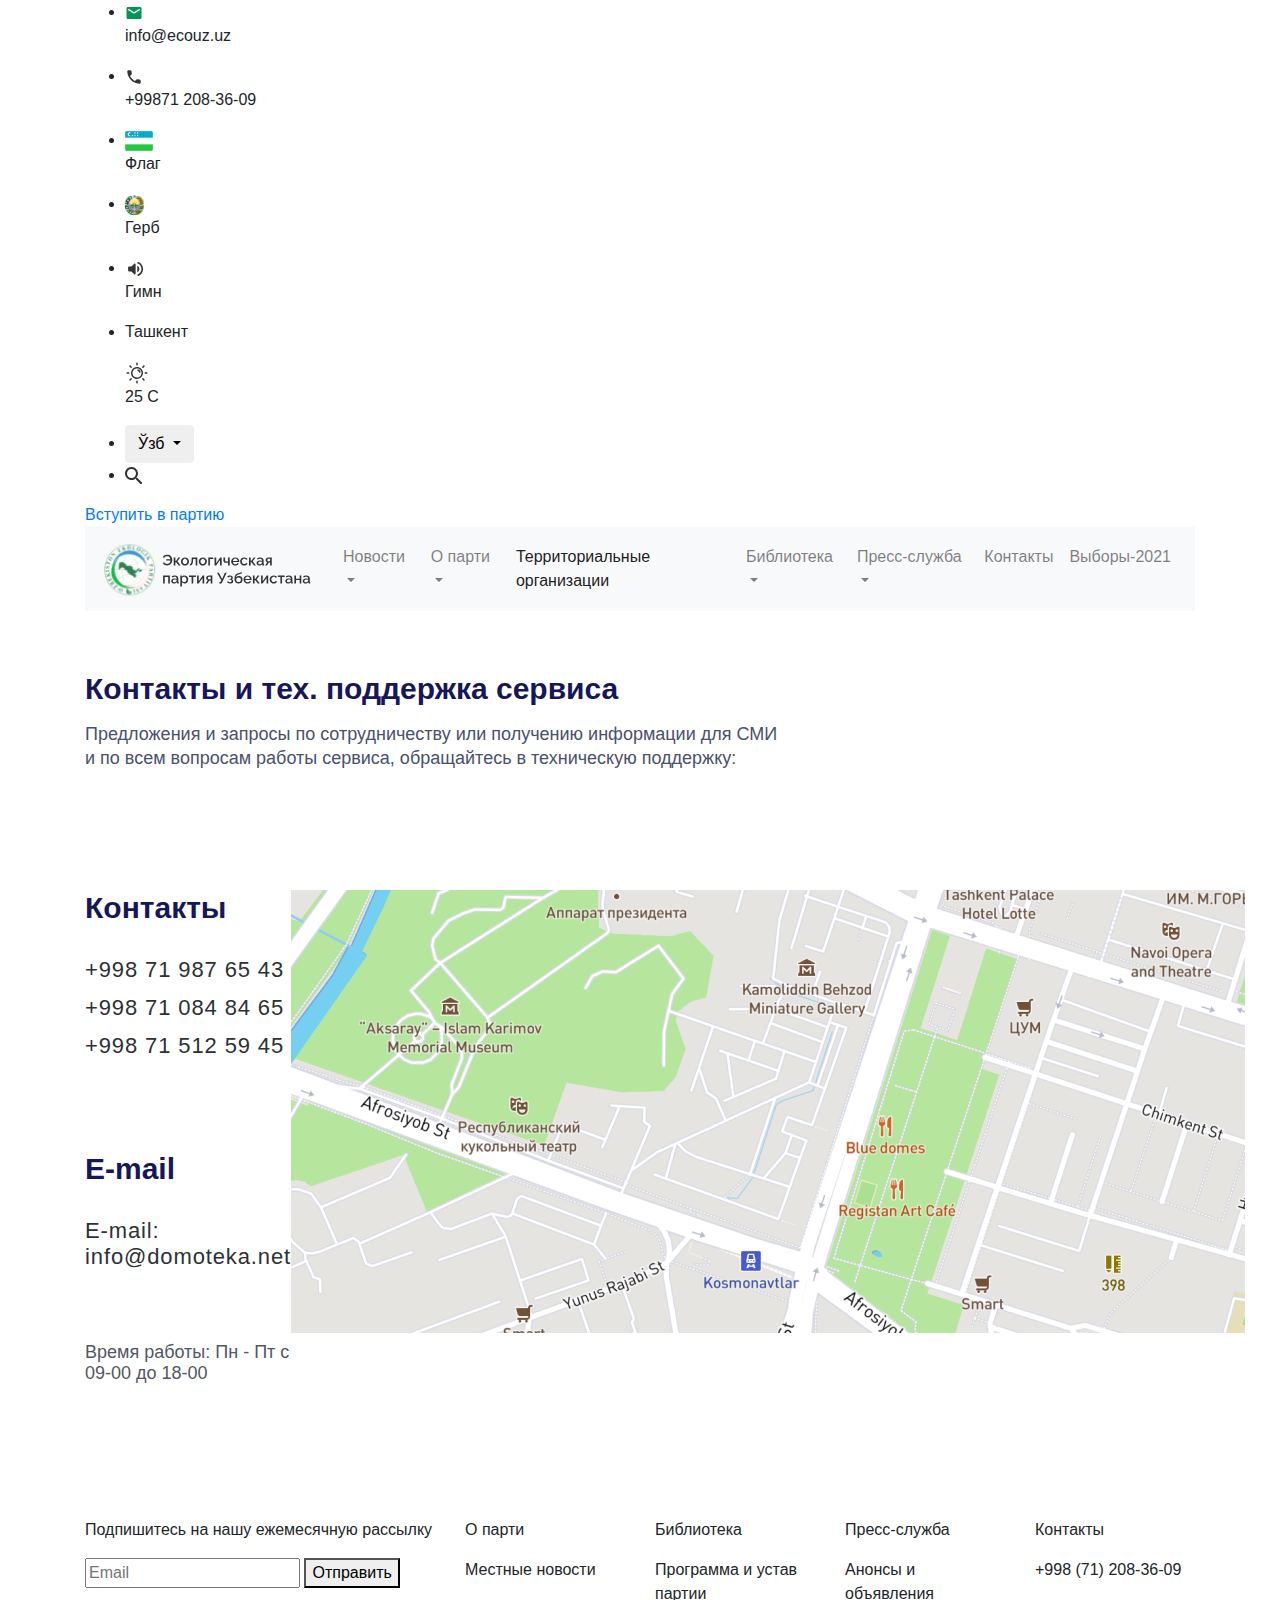
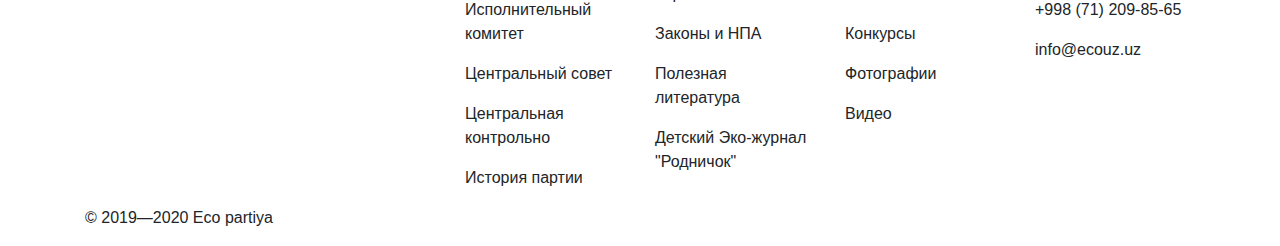
<file: contacts.html>
<!DOCTYPE html>
<html lang="en">

<head>
    <meta charset="UTF-8">
    <meta http-equiv="X-UA-Compatible" content="IE=edge">
    <meta name="viewport" content="width=device-width, initial-scale=1.0">
    <link rel="stylesheet" href="https://maxcdn.bootstrapcdn.com/bootstrap/4.0.0/css/bootstrap.min.css"
        integrity="sha384-Gn5384xqQ1aoWXA+058RXPxPg6fy4IWvTNh0E263XmFcJlSAwiGgFAW/dAiS6JXm" crossorigin="anonymous">
    <link rel="stylesheet" href="./css/main.css">
    <link rel="stylesheet" href="./css/news-inner.css">
    <title>Contacts</title>
</head>

<body>
    <div class="site-nav__container">
        <div class="container">
            <div class="site-nav">
                <ul class="site-nav__list-left">
                    <li class="site-nav__item">
                        <img src="./img/mail.svg" alt="mail" class="site-nav__connect-img" />
                        <p class="site-nav__item-text-green">info@ecouz.uz</p>
                    </li>
                    <li class="site-nav__item">
                        <img src="./img/phone.svg" alt="phone" class="site-nav__connect-img" />
                        <p>+99871 208-36-09</p>
                    </li>
                    <li class="site-nav__item">
                        <img src="./img/flag.svg" alt="flag" class="site-nav__connect-img" />
                        <p>Флаг</p>
                    </li>
                    <li class="site-nav__item">
                        <img src="./img/gerb.svg" alt="gerb" class="site-nav__connect-img" />
                        <p>Герб</p>
                    </li>
                    <li class="site-nav__item">
                        <img src="./img/volume_up.svg" alt="voice" class="site-nav__connect-img" />
                        <p>Гимн</p>
                    </li>
                </ul>
                <div class="site-nav__right-container">
                    <ul class="site-nav__right">
                        <li class="site-nav__right-item">
                            <p>Ташкент</p>
                            <img src="./img/weather.svg" alt="weather" />
                            <p>25 C</p>
                        </li>
                        <li class="site-nav__right-item">
                            <div class="dropdown">
                                <button class="btn  dropdown-toggle" type="button" id="dropdownMenuButton"
                                    data-toggle="dropdown" aria-haspopup="true" aria-expanded="false">
                                    Ўзб
                                </button>
                                <div class="dropdown-menu" aria-labelledby="dropdownMenuButton">
                                    <a class="dropdown-item" href="#">Uz</a>
                                    <a class="dropdown-item" href="#">Ru</a>
                                    <a class="dropdown-item" href="#">Ўзб</a>
                                </div>
                            </div>
                        </li>
                        <li class="site-nav__right-item">
                            <img src="./img/search.svg" alt="search" />
                        </li>
                    </ul>
                    <a class="site-nav__link" href="#">Вступить в партию</a>
                </div>
            </div>
        </div>
    </div>
    <div class="navbar-container">
        <div class="container">
            <nav class="navbar navbar-expand-lg navbar-light bg-light">
                <a class="navbar-brand" href="#">
                    <img src="./img/logo.svg" alt="logo">
                </a>
                <button class="navbar-toggler" type="button" data-toggle="collapse"
                    data-target="#navbarSupportedContent" aria-controls="navbarSupportedContent" aria-expanded="false"
                    aria-label="Toggle navigation">
                    <span class="navbar-toggler-icon"></span>
                </button>

                <div class="collapse navbar-collapse" id="navbarSupportedContent">
                    <ul class="navbar-nav">
                        <li class="nav-item dropdown">
                            <a class="nav-link dropdown-toggle" href="#" id="navbarDropdown" role="button"
                                data-toggle="dropdown" aria-haspopup="true" aria-expanded="false">
                                Новости
                            </a>
                            <div class="dropdown-menu" aria-labelledby="navbarDropdown">
                                <a class="dropdown-item" href="#">Action</a>
                                <a class="dropdown-item" href="#">Another action</a>
                                <div class="dropdown-divider"></div>
                                <a class="dropdown-item" href="#">Something else here</a>
                            </div>
                        </li>
                        <li class="nav-item dropdown">
                            <a class="nav-link dropdown-toggle" href="#" id="navbarDropdown" role="button"
                                data-toggle="dropdown" aria-haspopup="true" aria-expanded="false">
                                О парти
                            </a>
                            <div class="dropdown-menu" aria-labelledby="navbarDropdown">
                                <a class="dropdown-item" href="#">Action</a>
                                <a class="dropdown-item" href="#">Another action</a>
                                <div class="dropdown-divider"></div>
                                <a class="dropdown-item" href="#">Something else here</a>
                            </div>
                        </li>
                        <li class="nav-item active">
                            <a class="nav-link" href="#">Территориальные организации <span
                                    class="sr-only">(current)</span></a>
                        </li>
                        <li class="nav-item dropdown">
                            <a class="nav-link dropdown-toggle" href="#" id="navbarDropdown" role="button"
                                data-toggle="dropdown" aria-haspopup="true" aria-expanded="false">
                                Библиотека
                            </a>
                            <div class="dropdown-menu" aria-labelledby="navbarDropdown">
                                <a class="dropdown-item" href="#">Action</a>
                                <a class="dropdown-item" href="#">Another action</a>
                                <div class="dropdown-divider"></div>
                                <a class="dropdown-item" href="#">Something else here</a>
                            </div>
                        </li>
                        <li class="nav-item dropdown">
                            <a class="nav-link dropdown-toggle" href="#" id="navbarDropdown" role="button"
                                data-toggle="dropdown" aria-haspopup="true" aria-expanded="false">
                                Пресс-служба
                            </a>
                            <div class="dropdown-menu" aria-labelledby="navbarDropdown">
                                <a class="dropdown-item" href="#">Action</a>
                                <a class="dropdown-item" href="#">Another action</a>
                                <div class="dropdown-divider"></div>
                                <a class="dropdown-item" href="#">Something else here</a>
                            </div>
                        </li>
                        <li class="nav-item">
                            <a class="nav-link" href="#">Контакты</a>
                        </li>
                        <li class="nav-item">
                            <a class="nav-link" href="#">Выборы-2021</a>
                        </li>
                    </ul>
                </div>
            </nav>
        </div>
    </div>

    <div class="container">
        <div class="contacts">
            <h5 class="contacts-header">Контакты и тех. поддержка сервиса</h5>
            <p class="contacts-text">Предложения и запросы по сотрудничеству или получению информации для СМИ и по всем
                вопросам работы сервиса, обращайтесь в техническую поддержку:</p>
            <div class="contacts-box">
                <div class="contacts-left">
                    <p class="contacts-bold">Контакты</p>
                    <p class="contacts-num">+998 71 987 65 43</p>
                    <p class="contacts-num">+998 71 084 84 65</p>
                    <p class="contacts-num">+998 71 512 59 45</p>
                    <p class="contacts-bold contacts-email">E-mail</p>
                    <p class="contacts-num">E-mail: info@domoteka.net</p>
                    <p class="contacts-date">Время работы: Пн - Пт с 09-00 до 18-00</p>
                </div>
                <div class="contacts-right">
                    <a href="#">
                        <img src="./img/news/Map.png" alt="map">
                    </a>
                </div>
            </div>    
        </div>
    </div>



    <div class="footer-top"></div>
    <div class="footer-container">
        <div class="container">
            <div class="footer">
                <div class="row">
                    <div class="col-md-4">
                        <p class="footer-form-text">Подпишитесь на нашу
                            ежемесячную рассылку</p>
                        <form action="#" class="footer-form">
                            <input class="footer-form-input" type="email" placeholder="Email">
                            <button class="footer-btn">Отправить</button>
                        </form>
                    </div>
                    <div class="col-md-2">
                        <p class="footer-text-bold">О парти</p>
                        <p class="footer-text-thin">Местные новости</p>
                        <p class="footer-text-thin">Исполнительный комитет</p>
                        <p class="footer-text-thin">Центральный совет</p>
                        <p class="footer-text-thin">Центральная контрольно</p>
                        <p class="footer-text-thin">История партии</p>
                    </div>
                    <div class="col-md-2">
                        <p class="footer-text-bold">Библиотека</p>
                        <p class="footer-text-thin">Программа и устав партии</p>
                        <p class="footer-text-thin">Законы и НПА</p>
                        <p class="footer-text-thin">Полезная литература</p>
                        <p class="footer-text-thin">Детский Эко-журнал "Родничок"</p>
                    </div>
                    <div class="col-md-2">
                        <p class="footer-text-bold">Пресс-служба</p>
                        <p class="footer-text-thin">Анонсы и объявления</p>
                        <p class="footer-text-thin">Конкурсы</p>
                        <p class="footer-text-thin">Фотографии</p>
                        <p class="footer-text-thin">Видео</p>
                    </div>
                    <div class="col-md-2">
                        <p class="footer-text-bold">Контакты</p>
                        <p class="footer-text-thin">+998 (71) 208-36-09</p>
                        <p class="footer-text-thin">+998 (71) 209-85-65</p>
                        <p class="footer-text-thin">info@ecouz.uz</p>
                    </div>

                </div>
            </div>
        </div>
        <div class="container">
            <div class="row">
                <div class="col-md-9">
                    <p class="footer-bottom-text">© 2019—2020 Eco partiya</p>
                </div>
                <div class="col-md-3">
                    <div class="footer-social-media">
                        <a href="#">
                            <img src="./img/insta.svg" alt="insta">
                        </a>
                        <a href="#">
                            <img src="./img/tg.svg" alt="tg">

                        </a>
                        <a href="#">
                            <img src="./img/face.svg" alt="face">

                        </a>
                        <a href="#">
                            <img src="./img/twitter.svg" alt="twitter">
                        </a>
                        <a href="#">
                            <img src="./img/youtube.svg" alt="youtube">
                        </a>

                    </div>
                </div>
            </div>
        </div>
    </div>
</body>

</html>
</file>
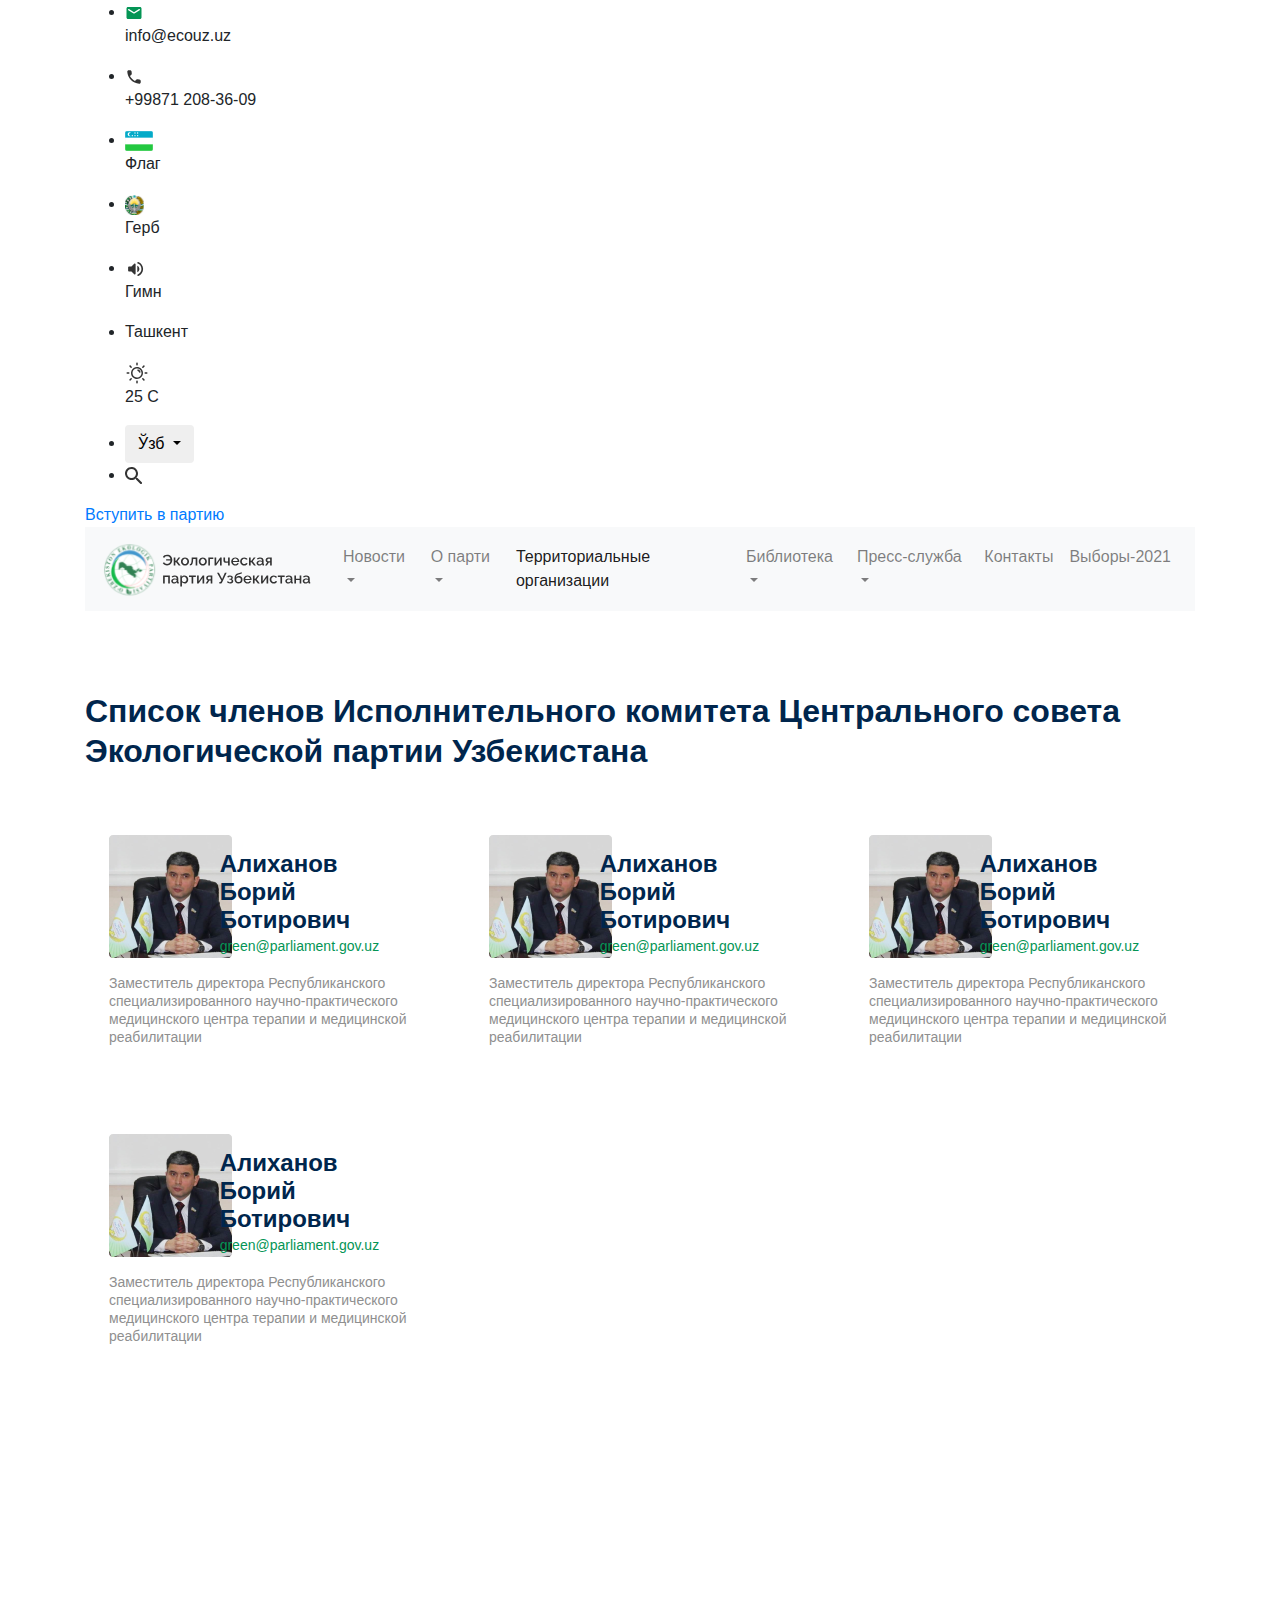
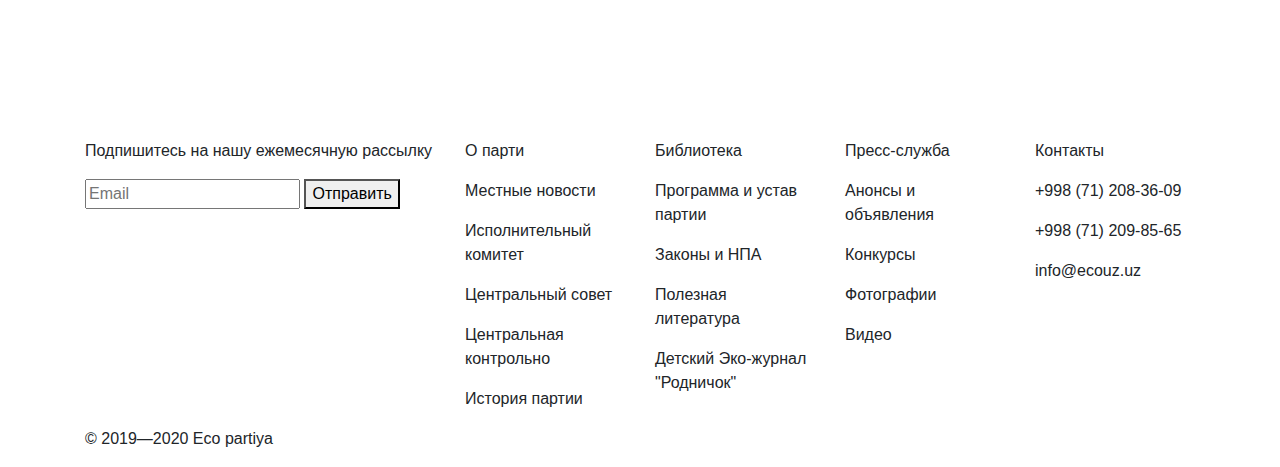
<file: leaders.html>
<!DOCTYPE html>
<html lang="en">

<head>
    <meta charset="UTF-8">
    <meta http-equiv="X-UA-Compatible" content="IE=edge">
    <meta name="viewport" content="width=device-width, initial-scale=1.0">
    <link rel="stylesheet" href="https://maxcdn.bootstrapcdn.com/bootstrap/4.0.0/css/bootstrap.min.css"
        integrity="sha384-Gn5384xqQ1aoWXA+058RXPxPg6fy4IWvTNh0E263XmFcJlSAwiGgFAW/dAiS6JXm" crossorigin="anonymous">
    <link rel="stylesheet" href="./css/main.css">
    <link rel="stylesheet" href="./css/news-inner.css">
    <title>News Inner</title>
</head>

<body>
    <div class="site-nav__container">
        <div class="container">
            <div class="site-nav">
                <ul class="site-nav__list-left">
                    <li class="site-nav__item">
                        <img src="./img/mail.svg" alt="mail" class="site-nav__connect-img" />
                        <p class="site-nav__item-text-green">info@ecouz.uz</p>
                    </li>
                    <li class="site-nav__item">
                        <img src="./img/phone.svg" alt="phone" class="site-nav__connect-img" />
                        <p>+99871 208-36-09</p>
                    </li>
                    <li class="site-nav__item">
                        <img src="./img/flag.svg" alt="flag" class="site-nav__connect-img" />
                        <p>Флаг</p>
                    </li>
                    <li class="site-nav__item">
                        <img src="./img/gerb.svg" alt="gerb" class="site-nav__connect-img" />
                        <p>Герб</p>
                    </li>
                    <li class="site-nav__item">
                        <img src="./img/volume_up.svg" alt="voice" class="site-nav__connect-img" />
                        <p>Гимн</p>
                    </li>
                </ul>
                <div class="site-nav__right-container">
                    <ul class="site-nav__right">
                        <li class="site-nav__right-item">
                            <p>Ташкент</p>
                            <img src="./img/weather.svg" alt="weather" />
                            <p>25 C</p>
                        </li>
                        <li class="site-nav__right-item">
                            <div class="dropdown">
                                <button class="btn  dropdown-toggle" type="button" id="dropdownMenuButton"
                                    data-toggle="dropdown" aria-haspopup="true" aria-expanded="false">
                                    Ўзб
                                </button>
                                <div class="dropdown-menu" aria-labelledby="dropdownMenuButton">
                                    <a class="dropdown-item" href="#">Uz</a>
                                    <a class="dropdown-item" href="#">Ru</a>
                                    <a class="dropdown-item" href="#">Ўзб</a>
                                </div>
                            </div>
                        </li>
                        <li class="site-nav__right-item">
                            <img src="./img/search.svg" alt="search" />
                        </li>
                    </ul>
                    <a class="site-nav__link" href="#">Вступить в партию</a>
                </div>
            </div>
        </div>
    </div>
    <div class="navbar-container">
        <div class="container">
            <nav class="navbar navbar-expand-lg navbar-light bg-light">
                <a class="navbar-brand" href="#">
                    <img src="./img/logo.svg" alt="logo">
                </a>
                <button class="navbar-toggler" type="button" data-toggle="collapse"
                    data-target="#navbarSupportedContent" aria-controls="navbarSupportedContent" aria-expanded="false"
                    aria-label="Toggle navigation">
                    <span class="navbar-toggler-icon"></span>
                </button>

                <div class="collapse navbar-collapse" id="navbarSupportedContent">
                    <ul class="navbar-nav">
                        <li class="nav-item dropdown">
                            <a class="nav-link dropdown-toggle" href="#" id="navbarDropdown" role="button"
                                data-toggle="dropdown" aria-haspopup="true" aria-expanded="false">
                                Новости
                            </a>
                            <div class="dropdown-menu" aria-labelledby="navbarDropdown">
                                <a class="dropdown-item" href="#">Action</a>
                                <a class="dropdown-item" href="#">Another action</a>
                                <div class="dropdown-divider"></div>
                                <a class="dropdown-item" href="#">Something else here</a>
                            </div>
                        </li>
                        <li class="nav-item dropdown">
                            <a class="nav-link dropdown-toggle" href="#" id="navbarDropdown" role="button"
                                data-toggle="dropdown" aria-haspopup="true" aria-expanded="false">
                                О парти
                            </a>
                            <div class="dropdown-menu" aria-labelledby="navbarDropdown">
                                <a class="dropdown-item" href="#">Action</a>
                                <a class="dropdown-item" href="#">Another action</a>
                                <div class="dropdown-divider"></div>
                                <a class="dropdown-item" href="#">Something else here</a>
                            </div>
                        </li>
                        <li class="nav-item active">
                            <a class="nav-link" href="#">Территориальные организации <span
                                    class="sr-only">(current)</span></a>
                        </li>
                        <li class="nav-item dropdown">
                            <a class="nav-link dropdown-toggle" href="#" id="navbarDropdown" role="button"
                                data-toggle="dropdown" aria-haspopup="true" aria-expanded="false">
                                Библиотека
                            </a>
                            <div class="dropdown-menu" aria-labelledby="navbarDropdown">
                                <a class="dropdown-item" href="#">Action</a>
                                <a class="dropdown-item" href="#">Another action</a>
                                <div class="dropdown-divider"></div>
                                <a class="dropdown-item" href="#">Something else here</a>
                            </div>
                        </li>
                        <li class="nav-item dropdown">
                            <a class="nav-link dropdown-toggle" href="#" id="navbarDropdown" role="button"
                                data-toggle="dropdown" aria-haspopup="true" aria-expanded="false">
                                Пресс-служба
                            </a>
                            <div class="dropdown-menu" aria-labelledby="navbarDropdown">
                                <a class="dropdown-item" href="#">Action</a>
                                <a class="dropdown-item" href="#">Another action</a>
                                <div class="dropdown-divider"></div>
                                <a class="dropdown-item" href="#">Something else here</a>
                            </div>
                        </li>
                        <li class="nav-item">
                            <a class="nav-link" href="#">Контакты</a>
                        </li>
                        <li class="nav-item">
                            <a class="nav-link" href="#">Выборы-2021</a>
                        </li>
                    </ul>
                </div>
            </nav>
        </div>
    </div>

    <div class="container">
        <div class="leaders">
            <h5 class="leaders-header">Список членов Исполнительного комитета Центрального совета Экологической партии
                Узбекистана</h5>
            <div class="row">
                <div class="col-md-4">
                    <div class="leader-box">
                        <div class="row">
                            <div class="col-12 col-sm-6 col-md-4">
                                <img src="./img/news/leaders.png" alt="leaders" width="123" height="123">
                            </div>
                            <div class="col-md-8">
                                <p class="leader-name">Алиханов Борий Ботирович</p>
                                <p class="leader-email">green@parliament.gov.uz</p>
                            </div>
                        </div>
                        <p class="leader-text">Заместитель директора Республиканского специализированного
                            научно-практического медицинского центра терапии и медицинской реабилитации</p>
                    </div>
                </div>
                <div class="col-12 col-sm-6 col-md-4">
                    <div class="leader-box">
                        <div class="row">
                            <div class="col-md-4">
                                <img src="./img/news/leaders.png" alt="leaders" width="123" height="123">
                            </div>
                            <div class="col-md-8">
                                <p class="leader-name">Алиханов Борий Ботирович</p>
                                <p class="leader-email">green@parliament.gov.uz</p>
                            </div>
                        </div>
                        <p class="leader-text">Заместитель директора Республиканского специализированного
                            научно-практического медицинского центра терапии и медицинской реабилитации</p>
                    </div>
                </div>
                <div class="col-12 col-sm-6 col-md-4">
                    <div class="leader-box">
                        <div class="row">
                            <div class="col-md-4">
                                <img src="./img/news/leaders.png" alt="leaders" width="123" height="123">
                            </div>
                            <div class="col-md-8">
                                <p class="leader-name">Алиханов Борий Ботирович</p>
                                <p class="leader-email">green@parliament.gov.uz</p>
                            </div>
                        </div>
                        <p class="leader-text">Заместитель директора Республиканского специализированного
                            научно-практического медицинского центра терапии и медицинской реабилитации</p>
                    </div>
                </div>
                <div class="col-12 col-sm-6 col-md-4">
                    <div class="leader-box">
                        <div class="row">
                            <div class="col-md-4">
                                <img src="./img/news/leaders.png" alt="leaders" width="123" height="123">
                            </div>
                            <div class="col-md-8">
                                <p class="leader-name">Алиханов Борий Ботирович</p>
                                <p class="leader-email">green@parliament.gov.uz</p>
                            </div>
                        </div>
                        <p class="leader-text">Заместитель директора Республиканского специализированного
                            научно-практического медицинского центра терапии и медицинской реабилитации</p>
                    </div>
                </div>
            </div>
        </div>
    </div>

    <div class="footer-top"></div>
    <div class="footer-container">
        <div class="container">
            <div class="footer">
                <div class="row">
                    <div class="col-md-4">
                        <p class="footer-form-text">Подпишитесь на нашу
                            ежемесячную рассылку</p>
                        <form action="#" class="footer-form">
                            <input class="footer-form-input" type="email" placeholder="Email">
                            <button class="footer-btn">Отправить</button>
                        </form>
                    </div>
                    <div class="col-md-2">
                        <p class="footer-text-bold">О парти</p>
                        <p class="footer-text-thin">Местные новости</p>
                        <p class="footer-text-thin">Исполнительный комитет</p>
                        <p class="footer-text-thin">Центральный совет</p>
                        <p class="footer-text-thin">Центральная контрольно</p>
                        <p class="footer-text-thin">История партии</p>
                    </div>
                    <div class="col-md-2">
                        <p class="footer-text-bold">Библиотека</p>
                        <p class="footer-text-thin">Программа и устав партии</p>
                        <p class="footer-text-thin">Законы и НПА</p>
                        <p class="footer-text-thin">Полезная литература</p>
                        <p class="footer-text-thin">Детский Эко-журнал "Родничок"</p>
                    </div>
                    <div class="col-md-2">
                        <p class="footer-text-bold">Пресс-служба</p>
                        <p class="footer-text-thin">Анонсы и объявления</p>
                        <p class="footer-text-thin">Конкурсы</p>
                        <p class="footer-text-thin">Фотографии</p>
                        <p class="footer-text-thin">Видео</p>
                    </div>
                    <div class="col-md-2">
                        <p class="footer-text-bold">Контакты</p>
                        <p class="footer-text-thin">+998 (71) 208-36-09</p>
                        <p class="footer-text-thin">+998 (71) 209-85-65</p>
                        <p class="footer-text-thin">info@ecouz.uz</p>
                    </div>

                </div>
            </div>
        </div>
        <div class="container">
            <div class="row">
                <div class="col-md-9">
                    <p class="footer-bottom-text">© 2019—2020 Eco partiya</p>
                </div>
                <div class="col-md-3">
                    <div class="footer-social-media">
                        <a href="#">
                            <img src="./img/insta.svg" alt="insta">
                        </a>
                        <a href="#">
                            <img src="./img/tg.svg" alt="tg">

                        </a>
                        <a href="#">
                            <img src="./img/face.svg" alt="face">

                        </a>
                        <a href="#">
                            <img src="./img/twitter.svg" alt="twitter">
                        </a>
                        <a href="#">
                            <img src="./img/youtube.svg" alt="youtube">
                        </a>

                    </div>
                </div>
            </div>
        </div>
    </div>
</body>

</html>
</file>
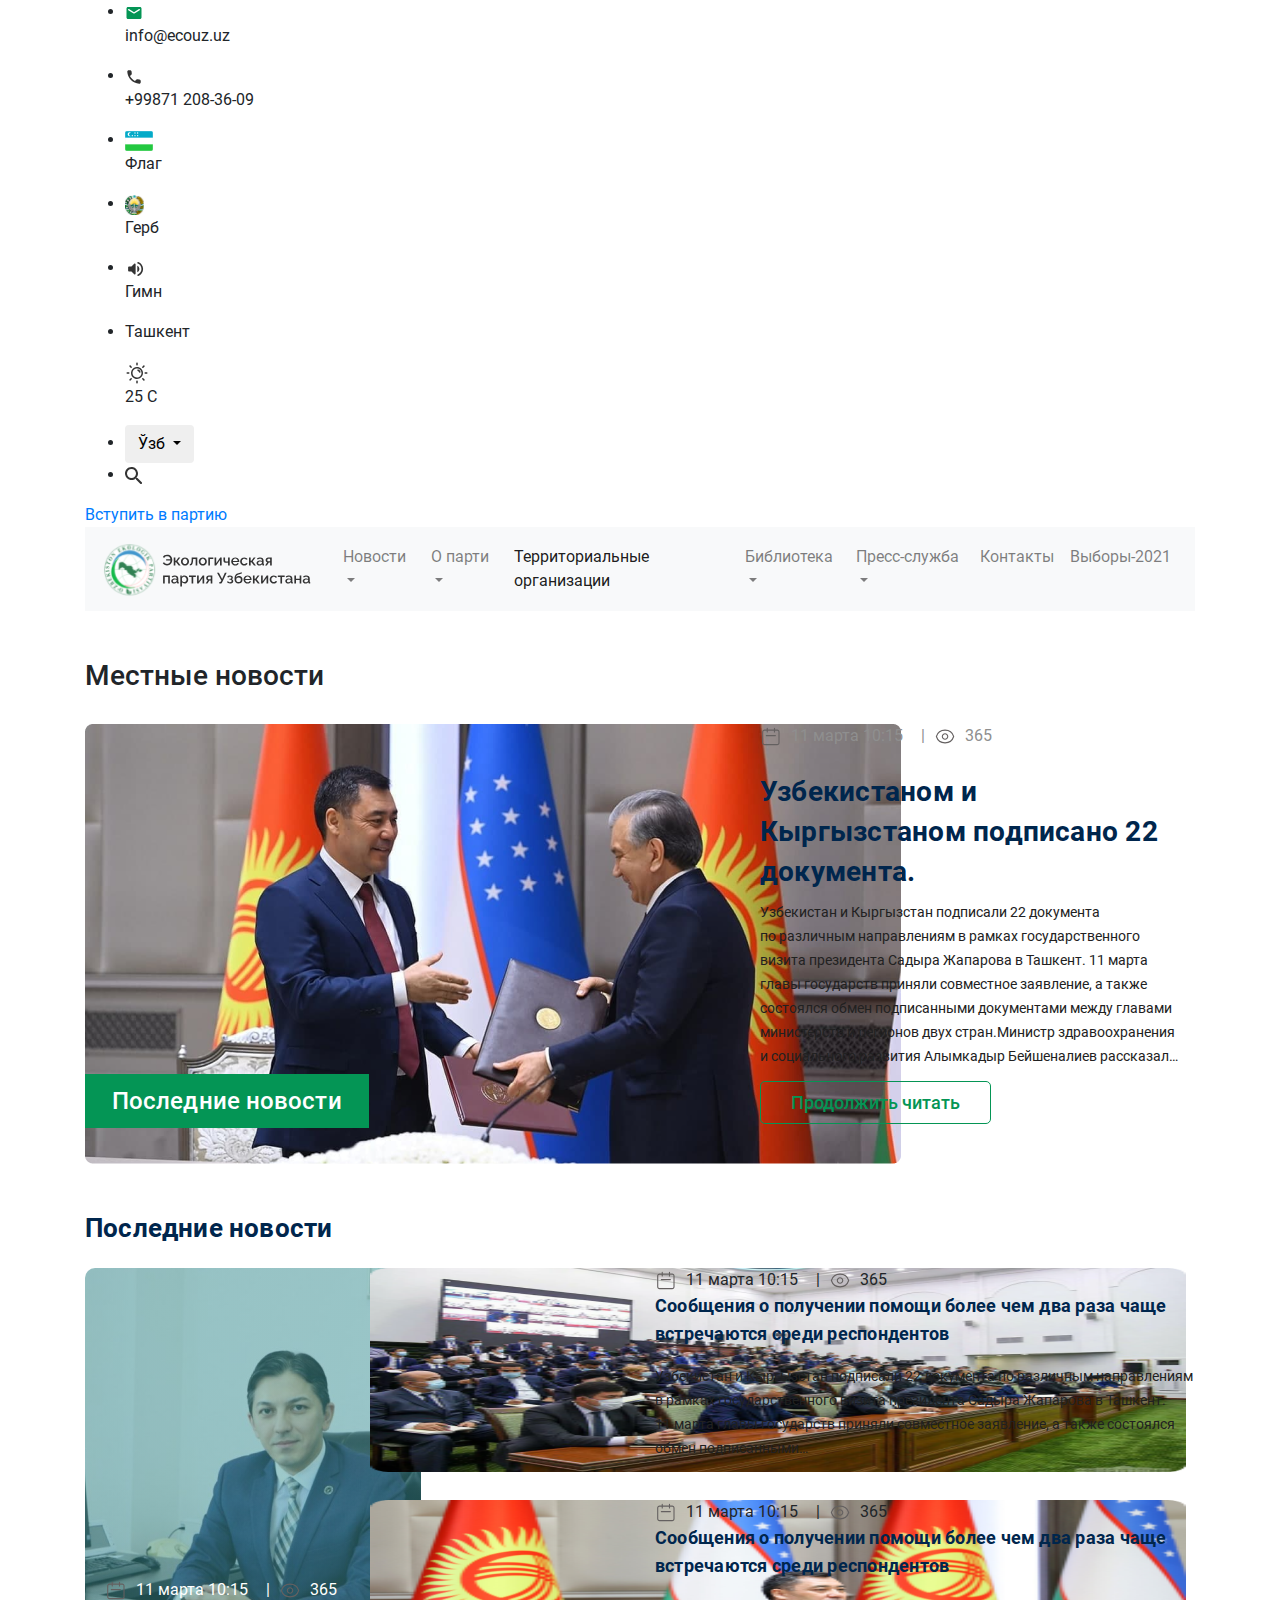
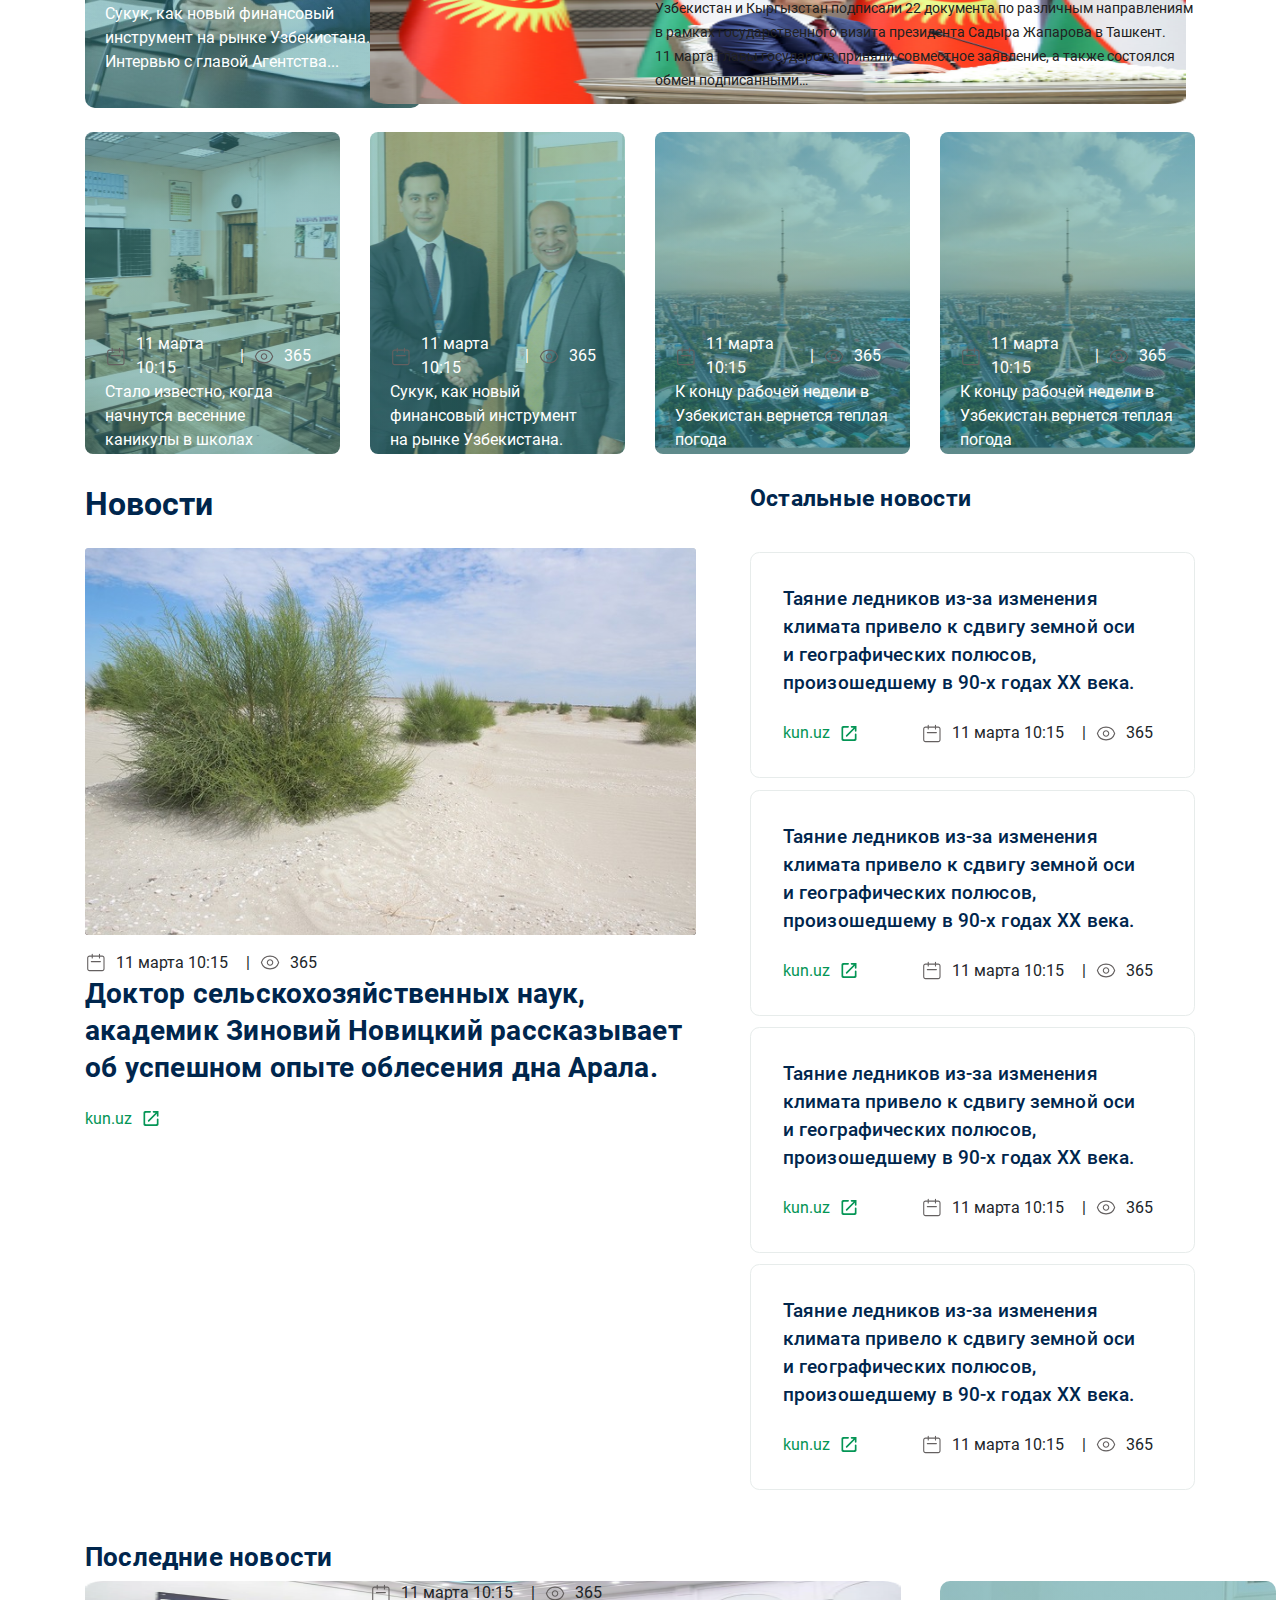
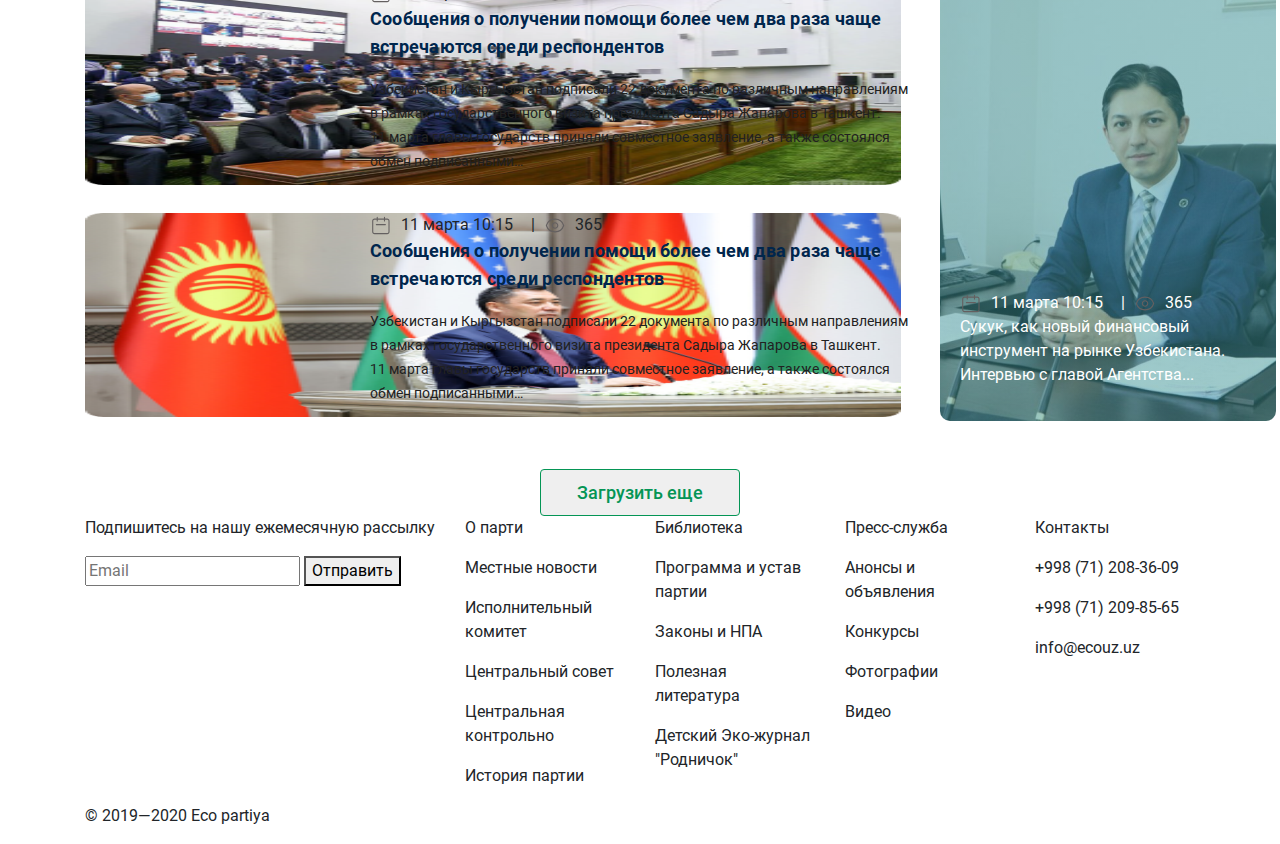
<file: local-news.html>
<!DOCTYPE html>
<html lang="en">

<head>
    <meta charset="UTF-8">
    <meta http-equiv="X-UA-Compatible" content="IE=edge">
    <meta name="viewport" content="width=device-width, initial-scale=1.0">
    <link rel="stylesheet" href="https://maxcdn.bootstrapcdn.com/bootstrap/4.0.0/css/bootstrap.min.css"
        integrity="sha384-Gn5384xqQ1aoWXA+058RXPxPg6fy4IWvTNh0E263XmFcJlSAwiGgFAW/dAiS6JXm" crossorigin="anonymous">
    <link rel="stylesheet" href="./css/fonts.css">
    <link rel="stylesheet" href="./css/main.css">
    <link rel="stylesheet" href="./css/local-news.css">
    <script src="https://code.jquery.com/jquery-3.2.1.slim.min.js"
        integrity="sha384-KJ3o2DKtIkvYIK3UENzmM7KCkRr/rE9/Qpg6aAZGJwFDMVNA/GpGFF93hXpG5KkN"
        crossorigin="anonymous"></script>
    <script src="https://cdnjs.cloudflare.com/ajax/libs/popper.js/1.12.9/umd/popper.min.js"
        integrity="sha384-ApNbgh9B+Y1QKtv3Rn7W3mgPxhU9K/ScQsAP7hUibX39j7fakFPskvXusvfa0b4Q"
        crossorigin="anonymous"></script>
    <script src="https://maxcdn.bootstrapcdn.com/bootstrap/4.0.0/js/bootstrap.min.js"
        integrity="sha384-JZR6Spejh4U02d8jOt6vLEHfe/JQGiRRSQQxSfFWpi1MquVdAyjUar5+76PVCmYl"
        crossorigin="anonymous"></script>
    <title>Document</title>
</head>

<body>
    <div class="main-wrapper">
        <div class="site-nav__container">
            <div class="container">
                <div class="site-nav">
                    <ul class="site-nav__list-left">
                        <li class="site-nav__item">
                            <img src="./img/mail.svg" alt="mail" class="site-nav__connect-img" />
                            <p class="site-nav__item-text-green">info@ecouz.uz</p>
                        </li>
                        <li class="site-nav__item">
                            <img src="./img/phone.svg" alt="phone" class="site-nav__connect-img" />
                            <p>+99871 208-36-09</p>
                        </li>
                        <li class="site-nav__item">
                            <img src="./img/flag.svg" alt="flag" class="site-nav__connect-img" />
                            <p>Флаг</p>
                        </li>
                        <li class="site-nav__item">
                            <img src="./img/gerb.svg" alt="gerb" class="site-nav__connect-img" />
                            <p>Герб</p>
                        </li>
                        <li class="site-nav__item">
                            <img src="./img/volume_up.svg" alt="voice" class="site-nav__connect-img" />
                            <p>Гимн</p>
                        </li>
                    </ul>
                    <div class="site-nav__right-container">
                        <ul class="site-nav__right">
                            <li class="site-nav__right-item">
                                <p>Ташкент</p>
                                <img src="./img/weather.svg" alt="weather" />
                                <p>25 C</p>
                            </li>
                            <li class="site-nav__right-item">
                                <div class="dropdown">
                                    <button class="btn  dropdown-toggle" type="button" id="dropdownMenuButton"
                                        data-toggle="dropdown" aria-haspopup="true" aria-expanded="false">
                                        Ўзб
                                    </button>
                                    <div class="dropdown-menu" aria-labelledby="dropdownMenuButton">
                                        <a class="dropdown-item" href="#">Uz</a>
                                        <a class="dropdown-item" href="#">Ru</a>
                                        <a class="dropdown-item" href="#">Ўзб</a>
                                    </div>
                                </div>
                            </li>
                            <li class="site-nav__right-item">
                                <img src="./img/search.svg" alt="search" />
                            </li>
                        </ul>
                        <a class="site-nav__link" href="#">Вступить в партию</a>
                    </div>
                </div>
            </div>
        </div>
        <div class="navbar-container">
            <div class="container">
                <nav class="navbar navbar-expand-lg navbar-light bg-light">
                    <a class="navbar-brand" href="#">
                        <img src="./img/logo.svg" alt="logo">
                    </a>
                    <button class="navbar-toggler" type="button" data-toggle="collapse"
                        data-target="#navbarSupportedContent" aria-controls="navbarSupportedContent"
                        aria-expanded="false" aria-label="Toggle navigation">
                        <span class="navbar-toggler-icon"></span>
                    </button>

                    <div class="collapse navbar-collapse" id="navbarSupportedContent">
                        <ul class="navbar-nav">
                            <li class="nav-item dropdown">
                                <a class="nav-link dropdown-toggle" href="#" id="navbarDropdown" role="button"
                                    data-toggle="dropdown" aria-haspopup="true" aria-expanded="false">
                                    Новости
                                </a>
                                <div class="dropdown-menu" aria-labelledby="navbarDropdown">
                                    <a class="dropdown-item" href="#">Action</a>
                                    <a class="dropdown-item" href="#">Another action</a>
                                    <div class="dropdown-divider"></div>
                                    <a class="dropdown-item" href="#">Something else here</a>
                                </div>
                            </li>
                            <li class="nav-item dropdown">
                                <a class="nav-link dropdown-toggle" href="#" id="navbarDropdown" role="button"
                                    data-toggle="dropdown" aria-haspopup="true" aria-expanded="false">
                                    О парти
                                </a>
                                <div class="dropdown-menu" aria-labelledby="navbarDropdown">
                                    <a class="dropdown-item" href="#">Action</a>
                                    <a class="dropdown-item" href="#">Another action</a>
                                    <div class="dropdown-divider"></div>
                                    <a class="dropdown-item" href="#">Something else here</a>
                                </div>
                            </li>
                            <li class="nav-item active">
                                <a class="nav-link" href="#">Территориальные организации <span
                                        class="sr-only">(current)</span></a>
                            </li>
                            <li class="nav-item dropdown">
                                <a class="nav-link dropdown-toggle" href="#" id="navbarDropdown" role="button"
                                    data-toggle="dropdown" aria-haspopup="true" aria-expanded="false">
                                    Библиотека
                                </a>
                                <div class="dropdown-menu" aria-labelledby="navbarDropdown">
                                    <a class="dropdown-item" href="#">Action</a>
                                    <a class="dropdown-item" href="#">Another action</a>
                                    <div class="dropdown-divider"></div>
                                    <a class="dropdown-item" href="#">Something else here</a>
                                </div>
                            </li>
                            <li class="nav-item dropdown">
                                <a class="nav-link dropdown-toggle" href="#" id="navbarDropdown" role="button"
                                    data-toggle="dropdown" aria-haspopup="true" aria-expanded="false">
                                    Пресс-служба
                                </a>
                                <div class="dropdown-menu" aria-labelledby="navbarDropdown">
                                    <a class="dropdown-item" href="#">Action</a>
                                    <a class="dropdown-item" href="#">Another action</a>
                                    <div class="dropdown-divider"></div>
                                    <a class="dropdown-item" href="#">Something else here</a>
                                </div>
                            </li>
                            <li class="nav-item">
                                <a class="nav-link" href="#">Контакты</a>
                            </li>
                            <li class="nav-item">
                                <a class="nav-link" href="#">Выборы-2021</a>
                            </li>
                        </ul>
                    </div>
                </nav>
            </div>
        </div>

        <div class="news-top-container">
            <div class="container">
                <h3 class="header-bigger pt-5 pb-4">Местные новости</h3>
                <div class="news-top">
                    <div class="row mb-5">
                        <div class="col-md-7">
                            <img src="./img/news/news-top.png" alt="news" class="news-top-img">
                            <span class="news-top-tag">Последние новости</span>
                        </div>
                        <div class="col-md-5">
                            <div class="news-top-info">
                                <div class="news-info blur mb-4">
                                    <img src="./img/calendar.svg" alt="calendar">
                                    <p>11 марта 10:15</p>
                                    <p>|</p>
                                    <img src="./img/eye.svg" alt="eyes">
                                    <p>365</p>
                                </div>
                                <h4 class="news-top-title mb-2">Узбекистаном и Кыргызстаном
                                    подписано 22 документа.</h4>
                                <p class="news-top-text mb-4">Узбекистан и Кыргызстан подписали 22 документа по различным
                                    направлениям в рамках государственного визита президента Садыра Жапарова в Ташкент.
                                    11 марта
                                    главы государств приняли совместное заявление, а также состоялся обмен подписанными
                                    документами между главами министерств и регионов двух стран.Министр здравоохранения
                                    и социального развития Алымкадыр Бейшеналиев рассказал…</p>
                                <a href="#" class="news-top-link">Продолжить читать</a>
                            </div>
                        </div>
                    </div>
                </div>
            </div>

            <div class="container">
                <h5 class="header-small mb-4">Последние новости</h5>
                <div class="last-news">
                    <div class="row mb-4">
                        <div class="col-md-3">
                            <div class="last-news-left">
                                <div class="news-info">
                                    <img src="./img/calendar.svg" alt="calendar">
                                    <p>11 марта 10:15</p>
                                    <p>|</p>
                                    <img src="./img/eye.svg" alt="eyes">
                                    <p>365</p>
                                </div>
                                <p class="last-news-left-title">Сукук, как новый финансовый инструмент на рынке
                                    Узбекистана. Интервью с главой Агентства...</p>
                            </div>
                        </div>
                        <div class="col-md-9">
                            <div class="row mb-4">
                                <div class="col-md-4">
                                    <img src="./img/news/news-right.png" alt="news-right" class="news-img" width="336"
                                        height="204">
                                </div>
                                <div class="col-md-8">
                                    <div class="news-right-wrapper">
                                        <div class="news-info">
                                            <img src="./img/calendar.svg" alt="calendar">
                                            <p>11 марта 10:15</p>
                                            <p>|</p>
                                            <img src="./img/eye.svg" alt="eyes">
                                            <p>365</p>
                                        </div>
                                        <p class="news-name">Сообщения о получении помощи
                                            более чем два раза чаще встречаются
                                            среди респондентов </p>
                                        <p class="news-paragraph">Узбекистан и Кыргызстан подписали 22 документа
                                            по различным направлениям в рамках государственного визита президента Садыра
                                            Жапарова в Ташкент. 11 марта главы государств приняли совместное заявление,
                                            а также состоялся обмен подписанными…</p>
                                    </div>
                                </div>
                            </div>
                            <div class="row">
                                <div class="col-md-4">
                                    <img src="./img/news/news-right1.png" alt="news-right" class="news-img" width="336"
                                        height="204">
                                </div>
                                <div class="col-md-8">
                                    <div class="news-right-wrapper">
                                        <div class="news-info">
                                            <img src="./img/calendar.svg" alt="calendar">
                                            <p>11 марта 10:15</p>
                                            <p>|</p>
                                            <img src="./img/eye.svg" alt="eyes">
                                            <p>365</p>
                                        </div>
                                        <p class="news-name">Сообщения о получении помощи
                                            более чем два раза чаще встречаются
                                            среди респондентов </p>
                                        <p class="news-paragraph">Узбекистан и Кыргызстан подписали 22 документа
                                            по различным направлениям в рамках государственного визита президента Садыра
                                            Жапарова в Ташкент. 11 марта главы государств приняли совместное заявление,
                                            а также состоялся обмен подписанными…</p>
                                    </div>
                                </div>
                            </div>
                        </div>
                    </div>
                    <div class="row">
                        <div class="col-md-3">
                            <div class="last-news-list last-news-img--one">
                            <div class="news-info">
                                <img src="./img/calendar.svg" alt="calendar">
                                <p>11 марта 10:15</p>
                                <p>|</p>
                                <img src="./img/eye.svg" alt="eyes">
                                <p>365</p>
                            </div>
                            <p class="news-list-title">Стало известно, когда начнутся весенние каникулы в школах Узбекистана</p>
                        </div>
                        </div>
                        <div class="col-md-3">
                            <div class="last-news-list last-news-img--two">
                                <div class="news-info">
                                    <img src="./img/calendar.svg" alt="calendar">
                                    <p>11 марта 10:15</p>
                                    <p>|</p>
                                    <img src="./img/eye.svg" alt="eyes">
                                    <p>365</p>
                                </div>
                                <p class="news-list-title">Сукук, как новый финансовый инструмент на рынке Узбекистана. Интервью с главой Агентства...</p>
                            </div>
                        </div>
                        <div class="col-md-3">
                            <div class="last-news-list last-news-img--three">
                                <div class="news-info">
                                    <img src="./img/calendar.svg" alt="calendar">
                                    <p>11 марта 10:15</p>
                                    <p>|</p>
                                    <img src="./img/eye.svg" alt="eyes">
                                    <p>365</p>
                                </div>
                                <p class="news-list-title">К концу рабочей недели в Узбекистан вернется теплая погода</p>
                            </div>
                        </div>
                        <div class="col-md-3">
                            <div class="last-news-list last-news-img--four">
                                <div class="news-info">
                                    <img src="./img/calendar.svg" alt="calendar">
                                    <p>11 марта 10:15</p>
                                    <p>|</p>
                                    <img src="./img/eye.svg" alt="eyes">
                                    <p>365</p>
                                </div>
                                <p class="news-list-title">К концу рабочей недели в Узбекистан вернется теплая погода</p>
                            </div>
                        </div>
                    </div>
                </div>
            </div>
        </div>

        <div class="container">
            <div class="news">
                <div class="row">
                    <div class="col-md-7"> 
                        <div class="news-left">
                            <h4 class="news-main__header">Новости</h4>
                            <div class="news-box">
                                <img class="news-box-img" src="./img/img-big.svg" alt="news" class="news-img">
                                <div class="news-info">
                                    <img src="./img/calendar.svg" alt="calendar">
                                    <p>11 марта 10:15</p>
                                    <p>|</p>
                                    <img src="./img/eye.svg" alt="eyes">
                                    <p>365</p>
                                </div>
                                <h5 class="news-title">Доктор сельскохозяйственных наук, академик Зиновий Новицкий
                                    рассказывает
                                    об успешном опыте облесения дна Арала.</h5>
                                <a href="#" class="news-link">
                                    <p>kun.uz</p>
                                    <img src="./img/launch.svg" alt="launch">
                                </a>
                            </div>
                        </div>
                    </div>
                    <div class="col-md-5">
                        <div class="news-right">
                            <h5 class="news-right__header">Остальные новости</h5>
                            <ul class="news-list">
                                <li class="news-item">
                                    <p class="news-header">Таяние ледников из-за изменения климата привело к сдвигу земной
                                        оси
                                        и географических полюсов, произошедшему в 90-х годах XX века.</p>
                                    <div class="news-info-wrapper">
                                        <a href="#" class="news-link">
                                            <p>kun.uz</p>
                                            <img src="./img/launch.svg" alt="launch">
                                        </a>
                                        <div class="news-info">
                                            <img src="./img/calendar.svg" alt="calendar">
                                            <p>11 марта 10:15</p>
                                            <p>|</p>
                                            <img src="./img/eye.svg" alt="eyes">
                                            <p>365</p>
                                        </div>
                                    </div>
                                </li>
                                <li class="news-item">
                                    <p class="news-header">Таяние ледников из-за изменения климата привело к сдвигу земной
                                        оси
                                        и географических полюсов, произошедшему в 90-х годах XX века.</p>
                                    <div class="news-info-wrapper">
                                        <a href="#" class="news-link">
                                            <p>kun.uz</p>
                                            <img src="./img/launch.svg" alt="launch">
                                        </a>
                                        <div class="news-info">
                                            <img src="./img/calendar.svg" alt="calendar">
                                            <p>11 марта 10:15</p>
                                            <p>|</p>
                                            <img src="./img/eye.svg" alt="eyes">
                                            <p>365</p>
                                        </div>
                                    </div>
                                </li>
                                <li class="news-item">
                                    <p class="news-header">Таяние ледников из-за изменения климата привело к сдвигу земной
                                        оси
                                        и географических полюсов, произошедшему в 90-х годах XX века.</p>
                                    <div class="news-info-wrapper">
                                        <a href="#" class="news-link">
                                            <p>kun.uz</p>
                                            <img src="./img/launch.svg" alt="launch">
                                        </a>
                                        <div class="news-info">
                                            <img src="./img/calendar.svg" alt="calendar">
                                            <p>11 марта 10:15</p>
                                            <p>|</p>
                                            <img src="./img/eye.svg" alt="eyes">
                                            <p>365</p>
                                        </div>
                                    </div>
                                </li>
                                <li class="news-item">
                                    <p class="news-header">Таяние ледников из-за изменения климата привело к сдвигу земной
                                        оси
                                        и географических полюсов, произошедшему в 90-х годах XX века.</p>
                                    <div class="news-info-wrapper">
                                        <a href="#" class="news-link">
                                            <p>kun.uz</p>
                                            <img src="./img/launch.svg" alt="launch">
                                        </a>
                                        <div class="news-info">
                                            <img src="./img/calendar.svg" alt="calendar">
                                            <p>11 марта 10:15</p>
                                            <p>|</p>
                                            <img src="./img/eye.svg" alt="eyes">
                                            <p>365</p>
                                        </div>
                                    </div>
                                </li>
                            </ul>
                        </div>
                       </div>
                </div>
            </div>
        </div>

        <div class="container mb-5">
            <h5 class="header-small">Последние новости</h5>
            <div class="last-news">
                <div class="row mb-4">
                    <div class="col-md-9">
                        <div class="row mb-4">
                            <div class="col-md-4">
                                <img src="./img/news/news-right.png" alt="news-right" class="news-img" width="336"
                                    height="204">
                            </div>
                            <div class="col-md-8">
                                <div class="news-right-wrapper">
                                    <div class="news-info">
                                        <img src="./img/calendar.svg" alt="calendar">
                                        <p>11 марта 10:15</p>
                                        <p>|</p>
                                        <img src="./img/eye.svg" alt="eyes">
                                        <p>365</p>
                                    </div>
                                    <p class="news-name">Сообщения о получении помощи
                                        более чем два раза чаще встречаются
                                        среди респондентов </p>
                                    <p class="news-paragraph">Узбекистан и Кыргызстан подписали 22 документа
                                        по различным направлениям в рамках государственного визита президента Садыра
                                        Жапарова в Ташкент. 11 марта главы государств приняли совместное заявление,
                                        а также состоялся обмен подписанными…</p>
                                </div>
                            </div>
                        </div>
                        <div class="row">
                            <div class="col-md-4">
                                <img src="./img/news/news-right1.png" alt="news-right" class="news-img" width="336"
                                    height="204">
                            </div>
                            <div class="col-md-8">
                                <div class="news-right-wrapper">
                                    <div class="news-info">
                                        <img src="./img/calendar.svg" alt="calendar">
                                        <p>11 марта 10:15</p>
                                        <p>|</p>
                                        <img src="./img/eye.svg" alt="eyes">
                                        <p>365</p>
                                    </div>
                                    <p class="news-name">Сообщения о получении помощи
                                        более чем два раза чаще встречаются
                                        среди респондентов </p>
                                    <p class="news-paragraph">Узбекистан и Кыргызстан подписали 22 документа
                                        по различным направлениям в рамках государственного визита президента Садыра
                                        Жапарова в Ташкент. 11 марта главы государств приняли совместное заявление,
                                        а также состоялся обмен подписанными…</p>
                                </div>
                            </div>
                        </div>
                    </div>
                    <div class="col-md-3">
                        <div class="last-news-left">
                            <div class="news-info">
                                <img src="./img/calendar.svg" alt="calendar">
                                <p>11 марта 10:15</p>
                                <p>|</p>
                                <img src="./img/eye.svg" alt="eyes">
                                <p>365</p>
                            </div>
                            <p class="last-news-left-title">Сукук, как новый финансовый инструмент на рынке
                                Узбекистана. Интервью с главой Агентства...</p>
                        </div>
                    </div>
                </div>
            </div>
        </div>
        <button class="news-all mt-5">Загрузить еще</button>

        <div class="footer-top"></div>
        <div class="footer-container">
            <div class="container">
                <div class="footer">
                    <div class="row">
                        <div class="col-md-4">
                            <p class="footer-form-text">Подпишитесь на нашу
                                ежемесячную рассылку</p>
                            <form action="#" class="footer-form">
                                <input class="footer-form-input" type="email" placeholder="Email">
                                <button class="footer-btn">Отправить</button>
                            </form>
                        </div>
                        <div class="col-md-2">
                            <p class="footer-text-bold">О парти</p>
                            <p class="footer-text-thin">Местные новости</p>
                            <p class="footer-text-thin">Исполнительный комитет</p>
                            <p class="footer-text-thin">Центральный совет</p>
                            <p class="footer-text-thin">Центральная контрольно</p>
                            <p class="footer-text-thin">История партии</p>
                        </div>
                        <div class="col-md-2">
                            <p class="footer-text-bold">Библиотека</p>
                            <p class="footer-text-thin">Программа и устав партии</p>
                            <p class="footer-text-thin">Законы и НПА</p>
                            <p class="footer-text-thin">Полезная литература</p>
                            <p class="footer-text-thin">Детский Эко-журнал "Родничок"</p>
                        </div>
                        <div class="col-md-2">
                            <p class="footer-text-bold">Пресс-служба</p>
                            <p class="footer-text-thin">Анонсы и объявления</p>
                            <p class="footer-text-thin">Конкурсы</p>
                            <p class="footer-text-thin">Фотографии</p>
                            <p class="footer-text-thin">Видео</p>
                        </div>
                        <div class="col-md-2">
                            <p class="footer-text-bold">Контакты</p>
                            <p class="footer-text-thin">+998 (71) 208-36-09</p>
                            <p class="footer-text-thin">+998 (71) 209-85-65</p>
                            <p class="footer-text-thin">info@ecouz.uz</p>
                        </div>

                    </div>
                </div>
            </div>
            <div class="container">
                <div class="row">
                    <div class="col-md-9">
                        <p class="footer-bottom-text">© 2019—2020 Eco partiya</p>
                    </div>
                    <div class="col-md-3">
                        <div class="footer-social-media">
                            <a href="#">
                                <img src="./img/insta.svg" alt="insta">
                            </a>
                            <a href="#">
                                <img src="./img/tg.svg" alt="tg">

                            </a>
                            <a href="#">
                                <img src="./img/face.svg" alt="face">

                            </a>
                            <a href="#">
                                <img src="./img/twitter.svg" alt="twitter">
                            </a>
                            <a href="#">
                                <img src="./img/youtube.svg" alt="youtube">
                            </a>

                        </div>
                    </div>
                </div>
            </div>
        </div>
    </div>
</body>

</html>
</file>
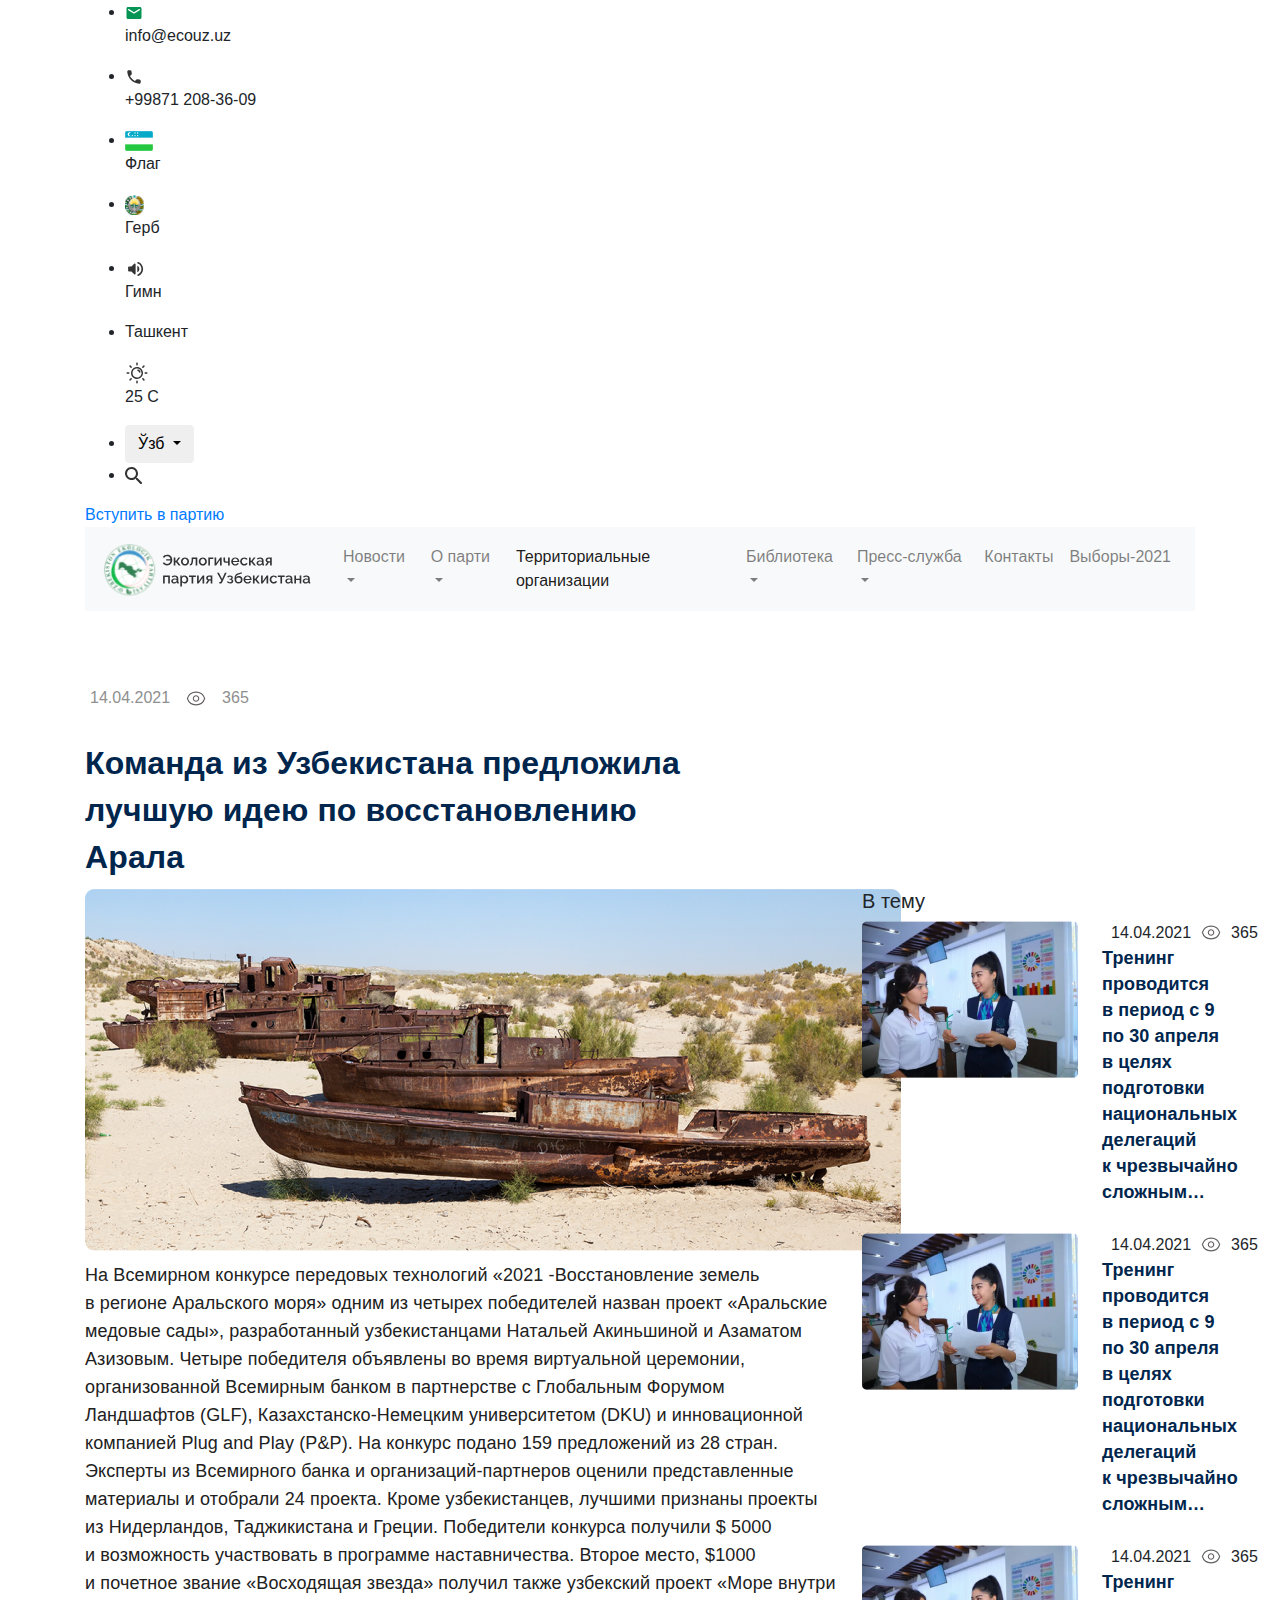
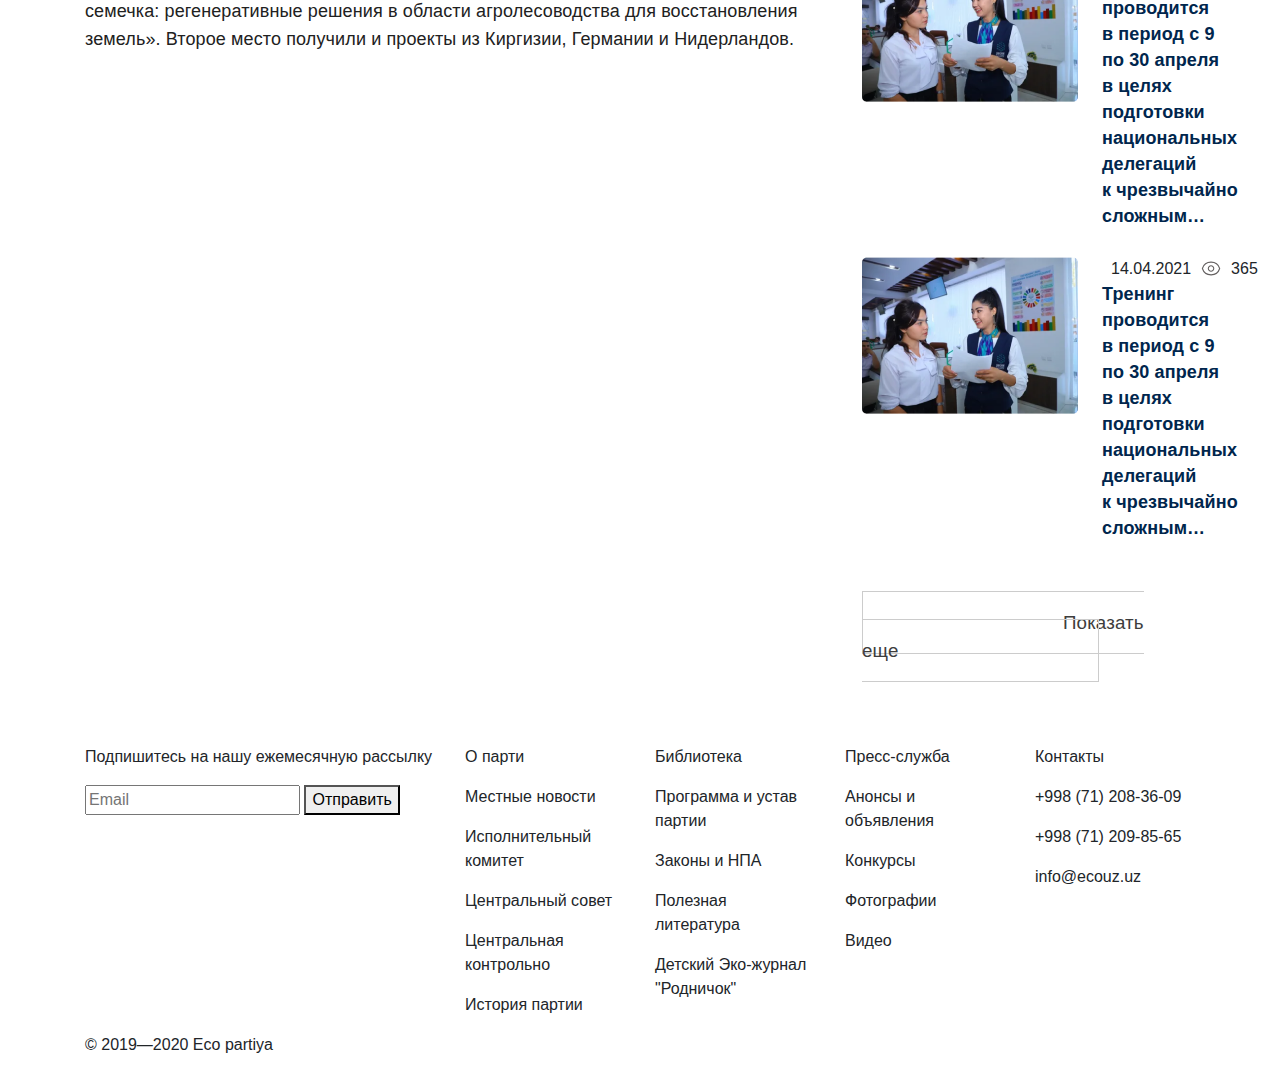
<file: new-inner.html>
<!DOCTYPE html>
<html lang="en">

<head>
    <meta charset="UTF-8">
    <meta http-equiv="X-UA-Compatible" content="IE=edge">
    <meta name="viewport" content="width=device-width, initial-scale=1.0">
    <link rel="stylesheet" href="https://maxcdn.bootstrapcdn.com/bootstrap/4.0.0/css/bootstrap.min.css"
        integrity="sha384-Gn5384xqQ1aoWXA+058RXPxPg6fy4IWvTNh0E263XmFcJlSAwiGgFAW/dAiS6JXm" crossorigin="anonymous">
    <link rel="stylesheet" href="./css/main.css">
    <link rel="stylesheet" href="./css/news-inner.css">
    <title>News Inner</title>
</head>

<body>
    <div class="site-nav__container">
        <div class="container">
            <div class="site-nav">
                <ul class="site-nav__list-left">
                    <li class="site-nav__item">
                        <img src="./img/mail.svg" alt="mail" class="site-nav__connect-img" />
                        <p class="site-nav__item-text-green">info@ecouz.uz</p>
                    </li>
                    <li class="site-nav__item">
                        <img src="./img/phone.svg" alt="phone" class="site-nav__connect-img" />
                        <p>+99871 208-36-09</p>
                    </li>
                    <li class="site-nav__item">
                        <img src="./img/flag.svg" alt="flag" class="site-nav__connect-img" />
                        <p>Флаг</p>
                    </li>
                    <li class="site-nav__item">
                        <img src="./img/gerb.svg" alt="gerb" class="site-nav__connect-img" />
                        <p>Герб</p>
                    </li>
                    <li class="site-nav__item">
                        <img src="./img/volume_up.svg" alt="voice" class="site-nav__connect-img" />
                        <p>Гимн</p>
                    </li>
                </ul>
                <div class="site-nav__right-container">
                    <ul class="site-nav__right">
                        <li class="site-nav__right-item">
                            <p>Ташкент</p>
                            <img src="./img/weather.svg" alt="weather" />
                            <p>25 C</p>
                        </li>
                        <li class="site-nav__right-item">
                            <div class="dropdown">
                                <button class="btn  dropdown-toggle" type="button" id="dropdownMenuButton"
                                    data-toggle="dropdown" aria-haspopup="true" aria-expanded="false">
                                    Ўзб
                                </button>
                                <div class="dropdown-menu" aria-labelledby="dropdownMenuButton">
                                    <a class="dropdown-item" href="#">Uz</a>
                                    <a class="dropdown-item" href="#">Ru</a>
                                    <a class="dropdown-item" href="#">Ўзб</a>
                                </div>
                            </div>
                        </li>
                        <li class="site-nav__right-item">
                            <img src="./img/search.svg" alt="search" />
                        </li>
                    </ul>
                    <a class="site-nav__link" href="#">Вступить в партию</a>
                </div>
            </div>
        </div>
    </div>
    <div class="navbar-container">
        <div class="container">
            <nav class="navbar navbar-expand-lg navbar-light bg-light">
                <a class="navbar-brand" href="#">
                    <img src="./img/logo.svg" alt="logo">
                </a>
                <button class="navbar-toggler" type="button" data-toggle="collapse"
                    data-target="#navbarSupportedContent" aria-controls="navbarSupportedContent" aria-expanded="false"
                    aria-label="Toggle navigation">
                    <span class="navbar-toggler-icon"></span>
                </button>

                <div class="collapse navbar-collapse" id="navbarSupportedContent">
                    <ul class="navbar-nav">
                        <li class="nav-item dropdown">
                            <a class="nav-link dropdown-toggle" href="#" id="navbarDropdown" role="button"
                                data-toggle="dropdown" aria-haspopup="true" aria-expanded="false">
                                Новости
                            </a>
                            <div class="dropdown-menu" aria-labelledby="navbarDropdown">
                                <a class="dropdown-item" href="#">Action</a>
                                <a class="dropdown-item" href="#">Another action</a>
                                <div class="dropdown-divider"></div>
                                <a class="dropdown-item" href="#">Something else here</a>
                            </div>
                        </li>
                        <li class="nav-item dropdown">
                            <a class="nav-link dropdown-toggle" href="#" id="navbarDropdown" role="button"
                                data-toggle="dropdown" aria-haspopup="true" aria-expanded="false">
                                О парти
                            </a>
                            <div class="dropdown-menu" aria-labelledby="navbarDropdown">
                                <a class="dropdown-item" href="#">Action</a>
                                <a class="dropdown-item" href="#">Another action</a>
                                <div class="dropdown-divider"></div>
                                <a class="dropdown-item" href="#">Something else here</a>
                            </div>
                        </li>
                        <li class="nav-item active">
                            <a class="nav-link" href="#">Территориальные организации <span
                                    class="sr-only">(current)</span></a>
                        </li>
                        <li class="nav-item dropdown">
                            <a class="nav-link dropdown-toggle" href="#" id="navbarDropdown" role="button"
                                data-toggle="dropdown" aria-haspopup="true" aria-expanded="false">
                                Библиотека
                            </a>
                            <div class="dropdown-menu" aria-labelledby="navbarDropdown">
                                <a class="dropdown-item" href="#">Action</a>
                                <a class="dropdown-item" href="#">Another action</a>
                                <div class="dropdown-divider"></div>
                                <a class="dropdown-item" href="#">Something else here</a>
                            </div>
                        </li>
                        <li class="nav-item dropdown">
                            <a class="nav-link dropdown-toggle" href="#" id="navbarDropdown" role="button"
                                data-toggle="dropdown" aria-haspopup="true" aria-expanded="false">
                                Пресс-служба
                            </a>
                            <div class="dropdown-menu" aria-labelledby="navbarDropdown">
                                <a class="dropdown-item" href="#">Action</a>
                                <a class="dropdown-item" href="#">Another action</a>
                                <div class="dropdown-divider"></div>
                                <a class="dropdown-item" href="#">Something else here</a>
                            </div>
                        </li>
                        <li class="nav-item">
                            <a class="nav-link" href="#">Контакты</a>
                        </li>
                        <li class="nav-item">
                            <a class="nav-link" href="#">Выборы-2021</a>
                        </li>
                    </ul>
                </div>
            </nav>
        </div>
    </div>

    <div class="container">
        <div class="news-inner-info">
            <p class="news-inner-blur-text">14.04.2021</p>
            <img src="./img/eye.svg" alt="eye" class="news-inner-img">
            <p class="news-inner-blur-text">365</p>
        </div>
        <div class="news-inner">
            <h3 class="news-inner-header">Команда из Узбекистана предложила лучшую идею по восстановлению Арала</h3>
            <div class="news-inner-wrapper">
                <div class="news-inner-container">
                    <div class="news-inner-left">
                        <img src="./img/news/news-inner.png" alt="news-inner">
                        <p class="news-inner-left-text">На Всемирном конкурсе передовых технологий «2021 -Восстановление
                            земель в регионе Аральского моря» одним из четырех победителей назван проект «Аральские
                            медовые
                            сады», разработанный узбекистанцами Натальей Акиньшиной и Азаматом Азизовым.

                            Четыре победителя объявлены во время виртуальной церемонии, организованной Всемирным банком
                            в партнерстве с Глобальным Форумом Ландшафтов (GLF), Казахстанско-Немецким университетом
                            (DKU)
                            и инновационной компанией Plug and Play (P&P). На конкурс подано 159 предложений из 28
                            стран.
                            Эксперты из Всемирного банка и организаций-партнеров оценили представленные материалы
                            и отобрали
                            24 проекта.

                            Кроме узбекистанцев, лучшими признаны проекты из Нидерландов, Таджикистана и Греции.
                            Победители
                            конкурса получили $ 5000 и возможность участвовать в программе наставничества.

                            Второе место, $1000 и почетное звание «Восходящая звезда» получил также узбекский проект
                            «Море
                            внутри семечка: регенеративные решения в области агролесоводства для восстановления земель».
                            Второе место получили и проекты из Киргизии, Германии и Нидерландов.</p>
                    </div>
                    <div class="news-inner-right">
                        <h5>В тему</h5>
                        <ul class="news-inner-right-list">
                            <li class="news-inner-right-item">
                                <img src="./img/news/news1.png" alt="news" class="news-inner-right-img">
                                <div class="news-inner-right-wrapper">
                                    <div class="news-info">
                                        <p>14.04.2021</p>
                                        <img src="./img/eye.svg" alt="eyes">
                                        <p>365</p>
                                    </div>
                                    <p class="news-inner-right-name">Тренинг проводится в период с 9 по 30 апреля
                                        в целях
                                        подготовки национальных делегаций к чрезвычайно сложным…</p>
                                </div>
                            </li>
                            <li class="news-inner-right-item">
                                <img src="./img/news/news1.png" alt="news" class="news-inner-right-img">
                                <div class="news-inner-right-wrapper">
                                    <div class="news-info">
                                        <p>14.04.2021</p>
                                        <img src="./img/eye.svg" alt="eyes">
                                        <p>365</p>
                                    </div>
                                    <p class="news-inner-right-name">Тренинг проводится в период с 9 по 30 апреля
                                        в целях
                                        подготовки национальных делегаций к чрезвычайно сложным…</p>
                                </div>
                            </li>
                            <li class="news-inner-right-item">
                                <img src="./img/news/news1.png" alt="news" class="news-inner-right-img">
                                <div class="news-inner-right-wrapper">
                                    <div class="news-info">
                                        <p>14.04.2021</p>
                                        <img src="./img/eye.svg" alt="eyes">
                                        <p>365</p>
                                    </div>
                                    <p class="news-inner-right-name">Тренинг проводится в период с 9 по 30 апреля
                                        в целях
                                        подготовки национальных делегаций к чрезвычайно сложным…</p>
                                </div>
                            </li>
                            <li class="news-inner-right-item">
                                <img src="./img/news/news1.png" alt="news" class="news-inner-right-img">
                                <div class="news-inner-right-wrapper">
                                    <div class="news-info">
                                        <p>14.04.2021</p>
                                        <img src="./img/eye.svg" alt="eyes">
                                        <p>365</p>
                                    </div>
                                    <p class="news-inner-right-name">Тренинг проводится в период с 9 по 30 апреля
                                        в целях
                                        подготовки национальных делегаций к чрезвычайно сложным…</p>
                                </div>
                            </li>
                        </ul>
                        <a href="#" class="news-inner-right-link">Показать еще</a>
                    </div>
                </div>

            </div>
        </div>
    </div>

    <div class="footer-top"></div>
    <div class="footer-container">
        <div class="container">
            <div class="footer">
                <div class="row">
                    <div class="col-md-4">
                        <p class="footer-form-text">Подпишитесь на нашу
                            ежемесячную рассылку</p>
                        <form action="#" class="footer-form">
                            <input class="footer-form-input" type="email" placeholder="Email">
                            <button class="footer-btn">Отправить</button>
                        </form>
                    </div>
                    <div class="col-md-2">
                        <p class="footer-text-bold">О парти</p>
                        <p class="footer-text-thin">Местные новости</p>
                        <p class="footer-text-thin">Исполнительный комитет</p>
                        <p class="footer-text-thin">Центральный совет</p>
                        <p class="footer-text-thin">Центральная контрольно</p>
                        <p class="footer-text-thin">История партии</p>
                    </div>
                    <div class="col-md-2">
                        <p class="footer-text-bold">Библиотека</p>
                        <p class="footer-text-thin">Программа и устав партии</p>
                        <p class="footer-text-thin">Законы и НПА</p>
                        <p class="footer-text-thin">Полезная литература</p>
                        <p class="footer-text-thin">Детский Эко-журнал "Родничок"</p>
                    </div>
                    <div class="col-md-2">
                        <p class="footer-text-bold">Пресс-служба</p>
                        <p class="footer-text-thin">Анонсы и объявления</p>
                        <p class="footer-text-thin">Конкурсы</p>
                        <p class="footer-text-thin">Фотографии</p>
                        <p class="footer-text-thin">Видео</p>
                    </div>
                    <div class="col-md-2">
                        <p class="footer-text-bold">Контакты</p>
                        <p class="footer-text-thin">+998 (71) 208-36-09</p>
                        <p class="footer-text-thin">+998 (71) 209-85-65</p>
                        <p class="footer-text-thin">info@ecouz.uz</p>
                    </div>

                </div>
            </div>
        </div>
        <div class="container">
            <div class="row">
                <div class="col-md-9">
                    <p class="footer-bottom-text">© 2019—2020 Eco partiya</p>
                </div>
                <div class="col-md-3">
                    <div class="footer-social-media">
                        <a href="#">
                            <img src="./img/insta.svg" alt="insta">
                        </a>
                        <a href="#">
                            <img src="./img/tg.svg" alt="tg">

                        </a>
                        <a href="#">
                            <img src="./img/face.svg" alt="face">

                        </a>
                        <a href="#">
                            <img src="./img/twitter.svg" alt="twitter">
                        </a>
                        <a href="#">
                            <img src="./img/youtube.svg" alt="youtube">
                        </a>

                    </div>
                </div>
            </div>
        </div>
    </div>
</body>

</html>
</file>
<file: css/main.css>
/* hero start */
.hero-container {
  background-color: #fff;
  /* background-image: url("../img/image.png"); */
  background-repeat: no-repeat;
  background-size: cover;
  min-height: 61.1rem;
  background-position: -10px -11.9rem;
}
.hero-text__wrapper {
  padding-top: 13rem;
  max-width: 46.2rem;
}
.hero-text__wrapper h1 {
  padding-bottom: 1.5rem;

}
.hero-text__wrapper p {
  max-width: 600px;
  padding-bottom: 2.5rem;
}
.hero-link {
  padding: 0.87rem 1.5rem;
  background-color: #049555;
  color: #fff;
  border-radius: 0.25rem;
}
/* hero end */

/* slide start */
.slide-container {
  background-color: #f8f6f6;
  padding-bottom: 3rem;
}
.slide-header {
  margin: 0;
  padding: 2.5rem 0;
  font-weight: bold;
  font-size: 32px;
  line-height: 40px;
  color: #00264d;
}
.slide-item {
  width: 50%;
  height: 380px;
  display: flex;
  align-items: center;
  background-color: #fff;
}
.slide-text__wrapper {
  width: 60%;
  padding: 3.9rem 2rem;
}
.slide-text__wrapper h3{
  max-width: 280px;
  padding-bottom: 1.5rem;
  font-weight: 600;
  font-size: 2rem;
  line-height: 2rem;
  font-family: "Raleway", "Arial", sans-serif;
  color: #333;
}
.slide-text__wrapper p{
  max-width: 250px;
  margin-bottom: 1.5rem;
  font-weight: normal;
  font-size: 0.87rem;
  line-height: 1.2rem;
  color: #000;
}
.slide-btn {
  padding: 0.75rem 1.5rem;
  border: 1px solid #049555;
  border-radius: 0.25rem;
  color: #049555;
}
.slide-img{
  width: 40%;
}
/* slide end */

/* news start */

.news-container {
  background-color: #f8f6f6;
}
.news {
  display: flex;
  align-items: flex-start;
  padding: 30px 0 40px;
}

.news-left {
  margin-right: 1.5rem;
  z-index: 10;
}
.news-img{
  width: 816px;
}
.news-left h4 {
  margin: 0;
  padding-bottom: 1.5rem;
  font-weight: bold;
  font-size: 32px;
  line-height: 40px;
  color: #00264d;
}
.news-box-img {
  width: 100%;
  padding-bottom: 1rem;
}
.news-info {
  display: flex;
  align-items: center;
}
.news-info p {
  margin: 0;
  padding: 0 9px;
}
.news-box h5 { 
  padding-bottom: 0.8rem;
  font-weight: bold;
  font-size: 1.75rem;
  line-height: 37px;
  letter-spacing: 0.234234px;
  color: #00264d;
}
.news-link {
  display: flex;
  align-items: center;
}
.news-link p {
  margin: 0;
  color: #049555;
}
.news-link img {
  padding: 0 9px;
}

.news-right__header {
  padding-bottom: 2rem;
  font-weight: bold;
  font-size: 23.4234px;
  line-height: 28px;
  letter-spacing: 0.234234px;
  color: #00264d;
}
.news-list {
  margin: 0;
  padding: 0;
  list-style-type: none;
}
.news-item {
  padding: 2rem 2rem;
  background-color: #fff;
  margin-bottom: 0.7em;
  border: 1.17117px solid #e7eceb;
  border-radius: 9.36937px;
}
.news-info-wrapper {
  display: flex;
  justify-content: space-between;
  align-items: center;
  flex-wrap: wrap;
}
.news-header {
  margin: 0;
  padding-bottom: 1.5rem;
  font-weight: 500;
  font-size: 18.7387px;
  line-height: 28px;
  letter-spacing: 0.117117px;
  color: #00264d;
}
.news-all {
  display: flex;
  align-items: center;
  justify-content: center;
  padding: 12px 24px;
  width: 200px;
  margin: 0 auto;
  color: #049555;
  font-weight: 500;
  font-size: 18px;
  line-height: 21px;
  border: 1px solid #049555;
  border-radius: 4px;
  text-decoration: none;
}
/* news end */

/* inter news start */
.inter-news__container {
  padding-bottom: 100px;
}
.inter-news {
  padding-bottom: 40px;
}
.inter-news__wrapper {
  display: flex;
  align-items: flex-start;
  justify-content: space-between;
}
.inter-news__list {
  display: flex;
  align-items: flex-start;
  list-style-type: none;
  margin: 0;
  padding: 0;
  padding-left: 1.5rem;
}
.inter-news__item {
  padding: 0 10px 20px;
  /* border: 1px solid red; */
}
.inter-news__img {
  padding-bottom: 1rem;
}
.inter-news__title {
  margin: 0;
  padding-top: 0.25rem;
  padding-bottom: 0.75rem;
  font-weight: 500;
  font-size: 20px;
  line-height: 24px;
  letter-spacing: 0.118767px;
  color: #00264d;
}
/* inter news end */

.gallery__container {
  padding-bottom: 70px;
}
.gallery {
  padding-bottom: 50px;
}
.gallery-top__list {
  width: 100%;
  display: flex;
  align-items: flex-start;
  justify-content: space-between;
  list-style-type: none;
  margin: 0;
  padding: 0;
}
.gallery-top__item{
  width: 50%;
  margin: 10px;
}
.gallery-bottom__list {
  display: flex;
  align-items: center;
  justify-content: center;
  flex-wrap: wrap;
  list-style-type: none;
  padding: 0;
  margin: 0;
}
.gallery-bottom__item {
  margin: 0 10px 10px;
}
.gallery-top__img{
  display: flex;
  align-items: center;
  flex-direction: column;
  justify-content: flex-end;
  background-image: url('../img/gal-big1.svg');
  background: linear-gradient(180deg, rgba(50, 50, 50, 0) 44.79%, rgba(3, 3, 3, 0.63) 88.02%), url('../img/gal-big1.svg'); 
  background-repeat: no-repeat;
  background-size: cover;
  background-position: center;
  width: 100%;
  height: 448px; 
}
.gallery-top__img2{
  display: flex;
  align-items: center;
  flex-direction: column;
  justify-content: flex-end;
  background: linear-gradient(180deg, rgba(50, 50, 50, 0) 44.79%, rgba(3, 3, 3, 0.63) 88.02%), url('../img/gal-big2.svg');
  background-repeat: no-repeat;
  background-size: cover;
  background-position: center;
  width: 100%;
  height: 448px; 
}
.gallery-top__text1 {
  padding-top: 300px;
  font-family: "Roboto";
  padding: 0 14px 24px 24px;
  color: #fff;
  font-weight: bold;
  font-size: 24px;
  line-height: 32px;
  letter-spacing: 0.234234px;
}
.gallery-top__text2 {
  font-family: "Roboto";
  padding: 0 14px 24px 24px;
  color: #fff;
  font-weight: bold;
  font-size: 24px;
  line-height: 32px;
  letter-spacing: 0.234234px;
}
.useful-links__wrapper {
 
  background-color: #fff;
  border-radius: 8px;
  margin-bottom: 50px;
  transition: 0.25s linear;
  position: relative;
  z-index: 100;
}
.useful-links__hover {
  transition: 0.25s linear;
  position: relative;
  background-color: #fff;
  padding: 18px 10px 18px 18px;
}
.useful-links__wrapper::before {
  transition: 0.25s linear;
  opacity: 0;
  transform: translateY(-10%);
  position: absolute;
  left: 15%;
  top: 20%;
  right: 15%;
  bottom: -5%;
  content: "";
  background-color: rgba(4, 149, 85, 0.2);
  filter: blur(30px);
  display: block;
}
.useful-links__wrapper:hover .useful-links__hover{
  background-color: #fff;
}
.useful-links__wrapper:hover::before {
  opacity: 1;
  transform: translateY(0);
}

.useful-links__img-wrapper {
  display: flex;
  align-items: center;
  padding-bottom: 1rem;
}
.useful-links__img-wrapper img {
  padding-right: 1rem;
}
.useful-links__img-wrapper p {
  margin: 0;
  font-family: "Raleway";
  font-weight: 600;
  font-size: 18px;
  line-height: 24px;
}
.useful-links__text {
  font-family: "Raleway";
  font-weight: normal;
  font-size: 14px;
  line-height: 20px;
}

.partners__list {
  display: flex;
  align-items: center;
  justify-content: space-between;
  flex-wrap: wrap;
  margin: 0;
  padding: 0;
  list-style-type: none;
}

.partners__img {
  width: 174px;
  height: 173px;
  object-fit: contain;
  position: relative;
}
.partners-box:hover {
  text-decoration: none;
}
.partners-box:hover .partner-content {
  background-color: #fff;
}
.partners-box:hover::before {
  opacity: 1;
  transform: translateY(0);
}
.partner-content {
  border-radius: 8px;
  transition: 0.25s linear;
  position: relative;
  background-color: #f8f6f6;
}
.partners-box::before {
  transition: 0.25s linear;
  opacity: 0;
  transform: translateY(-20%);
  position: absolute;
  left: 15%;
  top: 30%;
  right: 15%;
  bottom: -5%;
  content: "";
  background-color: rgba(4, 149, 85, 0.2);
  filter: blur(30px);
  display: block;
}

.hudud{
  display: flex;
  align-items: center;
}
.map-svg {
  max-width: 100%;
  margin-bottom: 30px;
}
path {
  fill:  #E0E0E0;
  stroke: #fff;
}
path:hover {
  fill: #219653;
}

.tooltip-inner {
  background-color: #fff;
  padding: 10px 20px;
  box-shadow: 0px 0px 30px rgba(69, 143, 246, 0.25);
  border-radius: 5px;
  color: #666666;
  text-align: left;
}
.title {
  color: var(--primary-color);
  font-size: rem(18px);
  margin-bottom: 10px;
  font-family: var(--bold-bont);
}
.num {
  font-family: var(--bold-bont);
  margin-top: 10px;
  font-size: 16px;
  color: #666666;
}
.tooltip .arrow::before {
  border-top-color: #fff;
}

.bs-tooltip-bottom .arrow::before,
.bs-tooltip-auto[x-placement^="bottom"] .arrow::before {
  border-bottom-color: #fff;
}

/* modal */
.file-input{
  display: none;
}

.input-wrapper{
  display: flex;
  flex-direction: column;
}
</file>
<file: css/news-inner.css>
.news-inner-info {
  display: flex;
  align-items: center;
  padding: 66px 0 20px;
}
.news-inner-info p {
  margin: 0;
  padding: 5px;
  color: #8f8f8f;
}
.news-inner-info img {
  padding: 10px;
}
.news-inner-header {
  width: 55%;
  font-weight: bold;
  font-size: 32px;
  line-height: 47px;
  letter-spacing: 0.117282px;
  color: #00264d;
}
.news-inner-container {
  display: flex;
  align-items: flex-start;
  margin-bottom: 80px;
}
.news-inner-left {
  width: 70%;
  padding-right: 24px;
}
.news-inner-left img {
  padding-bottom: 10px;
}
.news-inner-left-text {
  font-size: 18px;
  line-height: 28px;
  letter-spacing: 0.117282px;
  color: #212121;
}
.news-inner-right-list {
  padding: 0;
  margin: 0;
  margin-bottom: 40px;
  list-style-type: none;
}
.news-inner-right-item {
  display: flex;
  align-items: flex-start;
  padding-bottom: 28px;
}
.news-inner-right-img {
  padding-right: 24px;
}
.news-inner-right-name {
  margin: 0;
  font-weight: bold;
  font-size: 18px;
  line-height: 26px;
  letter-spacing: 0.117282px;
  color: #00264d;
}
.news-inner-right-link {
  padding: 20px 200px;
  border: 1px solid #ccc;
  font-weight: 500;
  font-size: 18.7651px;
  line-height: 28px;
  letter-spacing: 0.117282px;
  color: #3d3d3d;
}

.leaders {
  padding: 80px 0 330px;
}
.leaders-header {
  margin: 0;
  padding-bottom: 40px;
  font-weight: bold;
  font-size: 32px;
  line-height: 40px;
  color: #00264d;
}
.leader-box {
  background-color: #fff;
  padding: 24px;
  margin-bottom: 24px;
}
.leader-name {
  margin: 0;
  padding: 15px 0 4px;
  font-weight: bold;
  font-size: 24px;
  line-height: 28px;
  color: #00264d;
}
.leader-email {
  margin: 0;
  font-weight: normal;
  font-size: 14px;
  line-height: 16px;
  color: #049555;
}
.leader-text {
  padding-top: 16px;
  font-weight: normal;
  font-size: 14px;
  line-height: 18px;
  color: #8f8f8f;
}

.contacts {
  padding: 60px 0 118px;
}
.contacts-box {
  display: flex;
  align-items: flex-start;
  justify-content: space-between;
}
.contacts-header {
  margin: 0;
  padding-bottom: 1rem;
  font-weight: bold;
  font-size: 30px;
  line-height: 35px;
  color: #16175b;
}
.contacts-text {
  max-width: 700px;
  margin: 0;
  padding-bottom: 120px;
  font-weight: normal;
  font-size: 18px;
  line-height: 24px;
  color: #49516d;
}
.contacts-bold {
  padding-bottom: 1rem;
  font-weight: bold;
  font-size: 30px;
  line-height: 35px;
  color: #16175b;
}
.contacts-num {
  margin: 0; 
  padding-bottom: 12px;
  font-weight: 500;
  font-size: 22px;
  line-height: 26px;
  letter-spacing: 0.04em;
  color: #2c3136;
}
.contacts-email {
  padding-top: 80px;
}
.contacts-date {
  padding-top: 60px;
  font-weight: 500;
  font-size: 18px;
  line-height: 21px;
  color: #525666;
}
</file>
<file: css/fonts.css>
@font-face {
    font-family: 'Montserrat';
    src: url('../fonts/Montserrat-Medium.woff2') format('woff2'),
        url('../fonts/Montserrat-Medium.woff') format('woff');
    font-weight: 500;
    font-style: normal;
    font-display: swap;
}

@font-face {
    font-family: 'Montserrat';
    src: url('../fonts/Montserrat-Regular.woff2') format('woff2'),
        url('../fonts/Montserrat-Regular.woff') format('woff');
    font-weight: normal;
    font-style: normal;
    font-display: swap;
}

@font-face {
    font-family: 'Montserrat';
    src: url('../fonts/Montserrat-Bold.woff2') format('woff2'),
        url('../fonts/Montserrat-Bold.woff') format('woff');
    font-weight: bold;
    font-style: normal;
    font-display: swap;
}

@font-face {
    font-family: 'Raleway';
    src: url('../fonts/Raleway-Medium.woff2') format('woff2'),
        url('../fonts/Raleway-Medium.woff') format('woff');
    font-weight: 500;
    font-style: normal;
    font-display: swap;
}

@font-face {
    font-family: 'Raleway';
    src: url('../fonts/Raleway-Bold.woff2') format('woff2'),
        url('../fonts/Raleway-Bold.woff') format('woff');
    font-weight: bold;
    font-style: normal;
    font-display: swap;
}

@font-face {
    font-family: 'Raleway';
    src: url('../fonts/Raleway-Regular.woff2') format('woff2'),
        url('../fonts/Raleway-Regular.woff') format('woff');
    font-weight: normal;
    font-style: normal;
    font-display: swap;
}

@font-face {
    font-family: 'Roboto';
    src: url('../fonts/Roboto-Regular.woff2') format('woff2'),
        url('../fonts/Roboto-Regular.woff') format('woff');
    font-weight: normal;
    font-style: normal;
    font-display: swap;
}

@font-face {
    font-family: 'Roboto';
    src: url('../fonts/Roboto-Bold.woff2') format('woff2'),
        url('../fonts/Roboto-Bold.woff') format('woff');
    font-weight: bold;
    font-style: normal;
    font-display: swap;
}

@font-face {
    font-family: 'Roboto';
    src: url('../fonts/Roboto-Medium.woff2') format('woff2'),
        url('../fonts/Roboto-Medium.woff') format('woff');
    font-weight: 500;
    font-style: normal;
    font-display: swap;
}
</file>
<file: css/local-news.css>
.last-news-left {
    color: #fff;
  padding: 310px 20px 0;
  border-radius: 10px;
  background: -webkit-gradient(
      linear,
      180deg from(rgba(61, 148, 150, 0.5)),
      to(rgba(61, 148, 150, 0.5))
    ),
    url("../img/news/last-news.png") no-repeat center center fixed;
  background: linear-gradient(
      180deg,
      rgba(61, 148, 150, 0.5),
      rgba(61, 148, 150, 0.5)
    ),
    url("../img/news/last-news.png") no-repeat center center;
  background-repeat: no-repeat;
  background-size: cover;
  width: 336px;
  height: 440px;
}
.last-news-list {
  height: 322px;
  border-radius: 8px;
}
.last-news-img--one {
  background: -webkit-gradient(
      linear,
      180deg from(rgba(61, 148, 150, 0.5)),
      to(rgba(61, 148, 150, 0.5))
    ),
    url("../img/news/ln1.png") no-repeat center center fixed;
  background: linear-gradient(
      180deg,
      rgba(61, 148, 150, 0.5),
      rgba(61, 148, 150, 0.5)
    ),
    url("../img/news/ln1.png") no-repeat center center;
  background-repeat: no-repeat;
  background-size: cover;
}
.last-news-img--two {
  background: -webkit-gradient(
      linear,
      180deg from(rgba(61, 148, 150, 0.5)),
      to(rgba(61, 148, 150, 0.5))
    ),
    url("../img/news/ln2.png") no-repeat center center fixed;
  background: linear-gradient(
      180deg,
      rgba(61, 148, 150, 0.5),
      rgba(61, 148, 150, 0.5)
    ),
    url("../img/news/ln2.png") no-repeat center center;
  background-repeat: no-repeat;
  background-size: cover;
}
.last-news-img--three {
  background: -webkit-gradient(
      linear,
      180deg from(rgba(61, 148, 150, 0.5)),
      to(rgba(61, 148, 150, 0.5))
    ),
    url("../img/news/ln3.png") no-repeat center center fixed;
  background: linear-gradient(
      180deg,
      rgba(61, 148, 150, 0.5),
      rgba(61, 148, 150, 0.5)
    ),
    url("../img/news/ln3.png") no-repeat center center;
  background-repeat: no-repeat;
  background-size: cover;
}
.last-news-img--four {
  background: -webkit-gradient(
      linear,
      180deg from(rgba(61, 148, 150, 0.5)),
      to(rgba(61, 148, 150, 0.5))
    ),
    url("../img/news/ln4.png") no-repeat center center fixed;
  background: linear-gradient(
      180deg,
      rgba(61, 148, 150, 0.5),
      rgba(61, 148, 150, 0.5)
    ),
    url("../img/news/ln4.png") no-repeat center center;
  background-repeat: no-repeat;
  background-size: cover;
}

.news-top-info {
  padding: 0 10px;
}
.blur {
  color: #8f8f8f;
}
.news-top-title {
  margin: 0;
  font-weight: bold;
  font-size: 28px;
  line-height: 40px;
  letter-spacing: 0.234234px;
  color: #00264d;
}
.news-top-text {
  margin: 0;
  font-weight: normal;
  font-size: 14px;
  line-height: 24px;
  color: #212121;
}
.news-top-link {
  padding: 10px 30px;
  border: 1px solid #049555;
  border-radius: 5px;
  font-weight: 500;
  font-size: 18px;
  line-height: 21px;
  color: #049555;
}
.news-top-tag {
  position: absolute;
  margin-top: -90px;
  padding: 15px 27px;
  font-weight: 500;
  font-size: 24px;
  line-height: 24px;
  letter-spacing: 0.1px;
  color: #ffffff;
  background-color: #049555;
}
.header-small {
  font-weight: bold;
  font-size: 26px;
  line-height: 32px;
  letter-spacing: 0.2px;
  color: #00264d;
}
.news-name {
  font-weight: bold;
  font-size: 18px;
  line-height: 28px;
  letter-spacing: 0.243562px;
  color: #00264d;
}
.news-paragraph {
  font-weight: normal;
  font-size: 14px;
  line-height: 24px;
  color: #212121;
}
.last-news-list{
    padding: 200px 20px 0;
    color: #fff;
}
</file>
